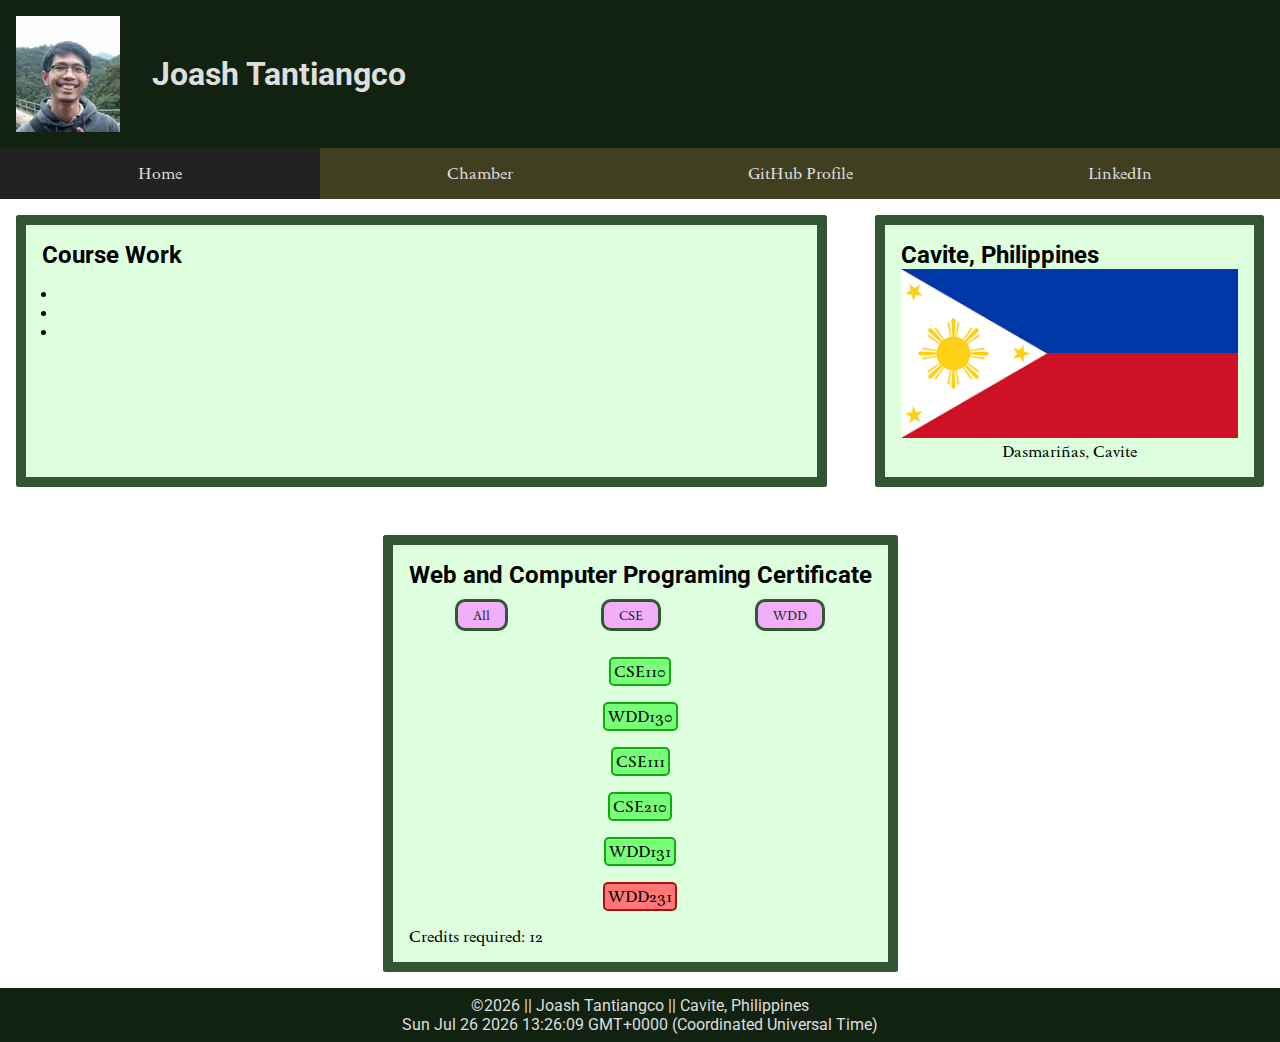
<file: index.html>
<!DOCTYPE html>
<html lang="en">
<head>
    <meta charset="UTF-8">
    <meta name="viewport" content="width=device-width, initial-scale=1.0">
    <meta name="description" content="WDD231 homepage">
    <meta name="author" content="Joash Tantiangco">

    <meta property="title" content="Joash Tantiangco Home Page">
    <meta property="type" content="website">
    <meta property="image" content="https://media-cdn.tripadvisor.com/media/photo-c/1280x250/0b/69/88/94/church-interior.jpg">
    <meta property="url" content="https://joashpt.github.io/wdd231/">

    <title>Joash Tantiangco Home Page</title>

    <link rel="icon" href="images/favicon.ico">

    <link rel="preload" href="styles/base.css" as="style">
    <link rel="preload" href="scripts/dates.js" as="script">
    <link rel="preload" href="scripts/courses.js" as="script">
    <link rel="preload" href="images/profile.jpg" as="image" type="image/png">
    <link rel="preload" href="images/philippine_flag.png" as="image" type="image/png">

    <link rel="stylesheet" href="styles/base.css">
    <link rel="stylesheet" href="styles/large-screen.css">
    <script src="./scripts/menu.js" defer></script>
    <script src="./scripts/dates.js" defer></script>
    <script src="./scripts/courses.js" defer></script>
</head>
<body>
    <header>
        <figure id="headerPicture">
            <img src="images/profile.jpg" alt="A picture of Joash Tantiangco">
            <h1>Joash Tantiangco</h1>
        </figure>
        <a id="menu"></a>
        <nav class="navigation">
            <ul>
                <li class="activeMenu"><a href="#">Home</a></li>
                <li><a href="../wdd231/chamber/directory.html" taret="_blank">Chamber</a></li>
                <li><a href="https://github.com/JoashPT" target="_blank">GitHub Profile</a></li>
                <li><a href="https://www.linkedin.com/in/joash-tantiangco-36a795280/" target="_blank">LinkedIn</a></li>
            </ul>
        </nav>
    </header>
    <main>
        <section id="courseWorkSection" class="contentSection">
            <h2>Course Work</h2>
            <ul>
                <li></li>
                <li></li>
                <li></li>
            </ul>
        </section>
        <section id="countrySection" class="contentSection">
            <h2>Cavite, Philippines</h2>
            <figure id="countryPicture">
                <img src="images/philippine_flag.png" alt="A view of the Philippines">
                <figcaption>Dasmariñas, Cavite</figcaption>
            </figure>
        </section>
        <section id="certificateSection" class="contentSection">
            <h2>Web and Computer Programing Certificate</h2>
            <div id="courseButton">
                <button id="allCourses">All</button>
                <button id="cseCourses">CSE</button>
                <button id="wddCourses">WDD</button>
            </div>
            <div class="courseCard">

            </div>
            <dialog id="courseDetail">
                <h3></h3>
                <button>x</button>
                <p></p>
            </dialog>
            <p>Credits required: <span id="requiredCredits"></span></p>
        </section>
    </main>
    <footer>
        <p>&#169;<span id="currentYear"></span> || Joash Tantiangco || Cavite, Philippines</p>
        <p id="lastModified"></p>
    </footer>
</body>
</html>
</file>
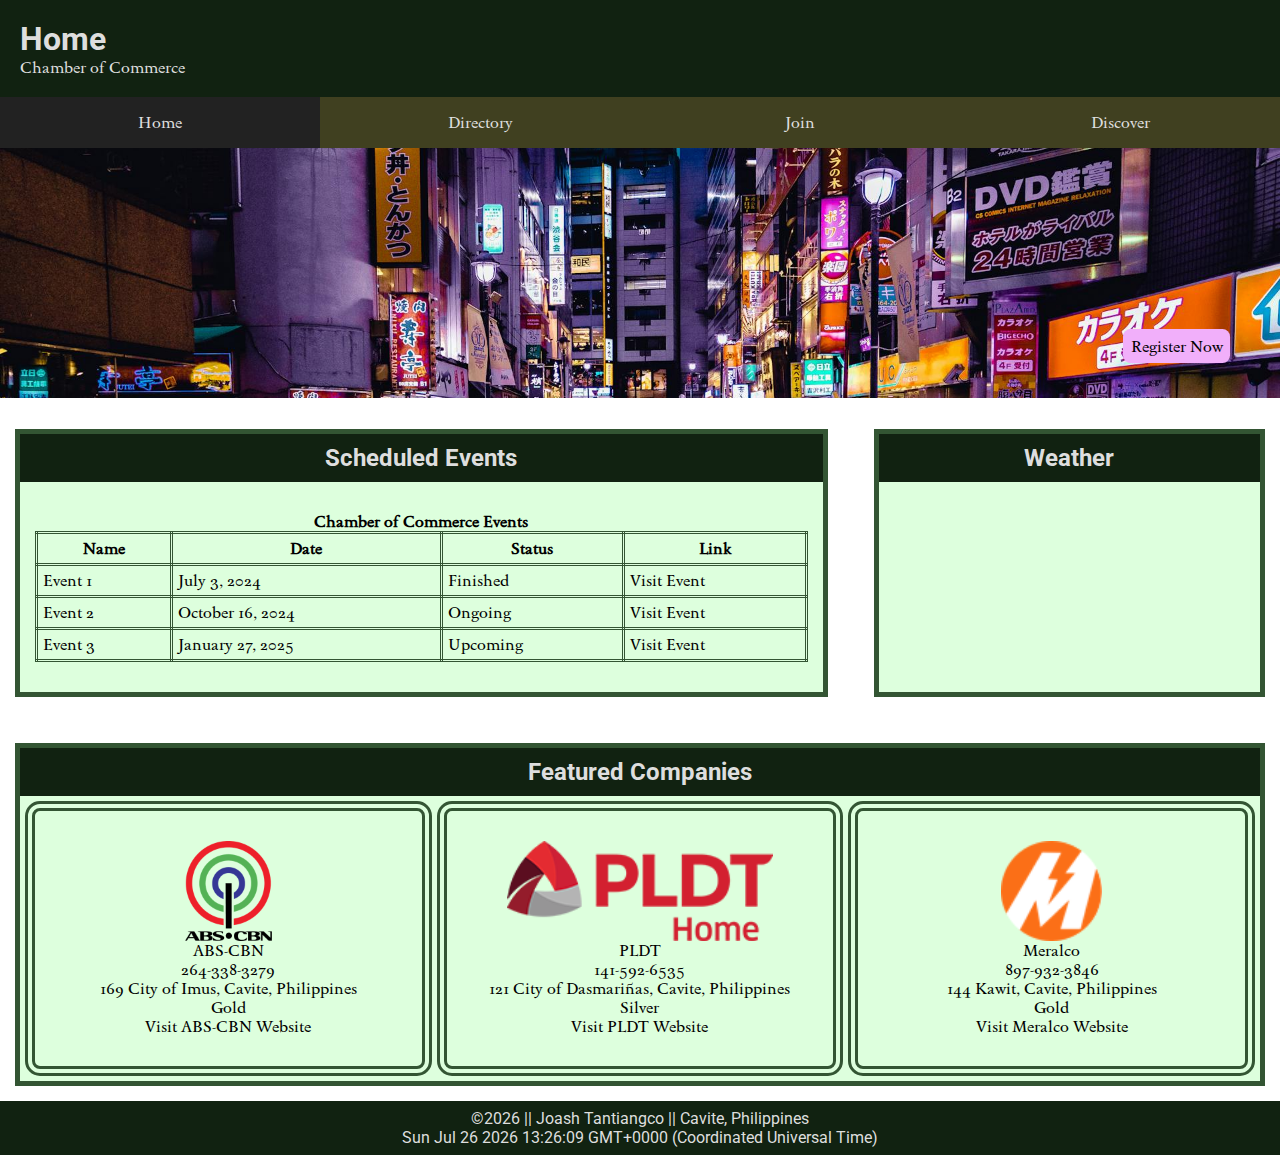
<file: chamber/index.html>
<!DOCTYPE html>
<html lang="en">
<head>
    <meta charset="UTF-8">
    <meta name="viewport" content="width=device-width, initial-scale=1.0">
    <meta name="keywords" content="Dasmariñas, Cavite, Commerce, Company">
    <meta name="author" content="Joash Tantiangco">
    <meta name="description" content="The HomePage for the Chamber of Commerce">
    
    <meta property="og:title" content="Joash Tantiangco Home Page">
    <meta property="og:type" content="website">
    <meta property="og:image" content="https://media-cdn.tripadvisor.com/media/photo-c/1280x250/0b/69/88/94/church-interior.jpg">
    <meta property="og:url" content="https://joashpt.github.io/wdd231/">

    <link rel="icon" href="./images/favicon.ico">
    
    <title>Dasmariñas Chamber of Commerce</title>

    <link rel="preconnect" href="https://fonts.googleapis.com">
    <link rel="preconnect" href="https://fonts.gstatic.com" crossorigin>

    <link rel="preload" href="./styles/home.css" as="style">
    <link rel="preload" href="./scripts/index.js" as="script">

    <link rel="stylesheet" href="./styles/base.css">
    <link rel="stylesheet" href="./styles/home.css">
    
    <script src="./scripts/reuse.js" defer></script>
    <script src="./scripts/index.js" defer></script>
    
</head>
<body>
    <header>
        <div id="headerContent">
            <h1>Home</h1>
            <p>Chamber of Commerce</p>
        </div>
        <a id="menu"></a>
        <nav class="navigation">
            <ul>
                <li class="activeMenu"><a href="#">Home</a></li>
                <li><a href="./directory.html">Directory</a></li>
                <li><a href="./join.html">Join</a></li>
                <li><a href="./discover.html">Discover</a></li>
            </ul>
        </nav>
    </header>
    <main>
        <div id="heroDiv">
            <a href="#">Register Now</a>
        </div>
        <section class="contentSection" id="eventSection">
            <h2>Scheduled Events</h2>
            <table>
                <caption>Chamber of Commerce Events</caption>
                <thead>
                    <tr>
                        <th>Name</th>
                        <th>Date</th>
                        <th>Status</th>
                        <th>Link</th>
                    </tr>
                </thead>
                <tbody>
                    <tr>
                        <td>Event 1</td>
                        <td>July 3, 2024</td>
                        <td>Finished</td>
                        <td><a href="#">Visit Event</a></td>
                    </tr>
                    <tr>
                        <td>Event 2</td>
                        <td>October 16, 2024</td>
                        <td>Ongoing</td>
                        <td><a href="#">Visit Event</a></td>
                    </tr>
                    <tr>
                        <td>Event 3</td>
                        <td>January 27, 2025</td>
                        <td>Upcoming</td>
                        <td><a href="#">Visit Event</a></td>
                    </tr>
                </tbody>
            </table>
        </section>
        <section class="contentSection">
            <h2>Weather</h2>
            <div id="weatherDiv">

            </div>
        </section>
        <section class="contentSection">
            <h2>Featured Companies</h2>
            <div  id="companyDiv">
                
            </div>
        </section>
    </main>
    <footer>
        <p>&#169;<span id="currentYear"></span> || Joash Tantiangco || Cavite, Philippines</p>
        <p id="lastModified"></p>
    </footer>    
</body>
</html>
</file>
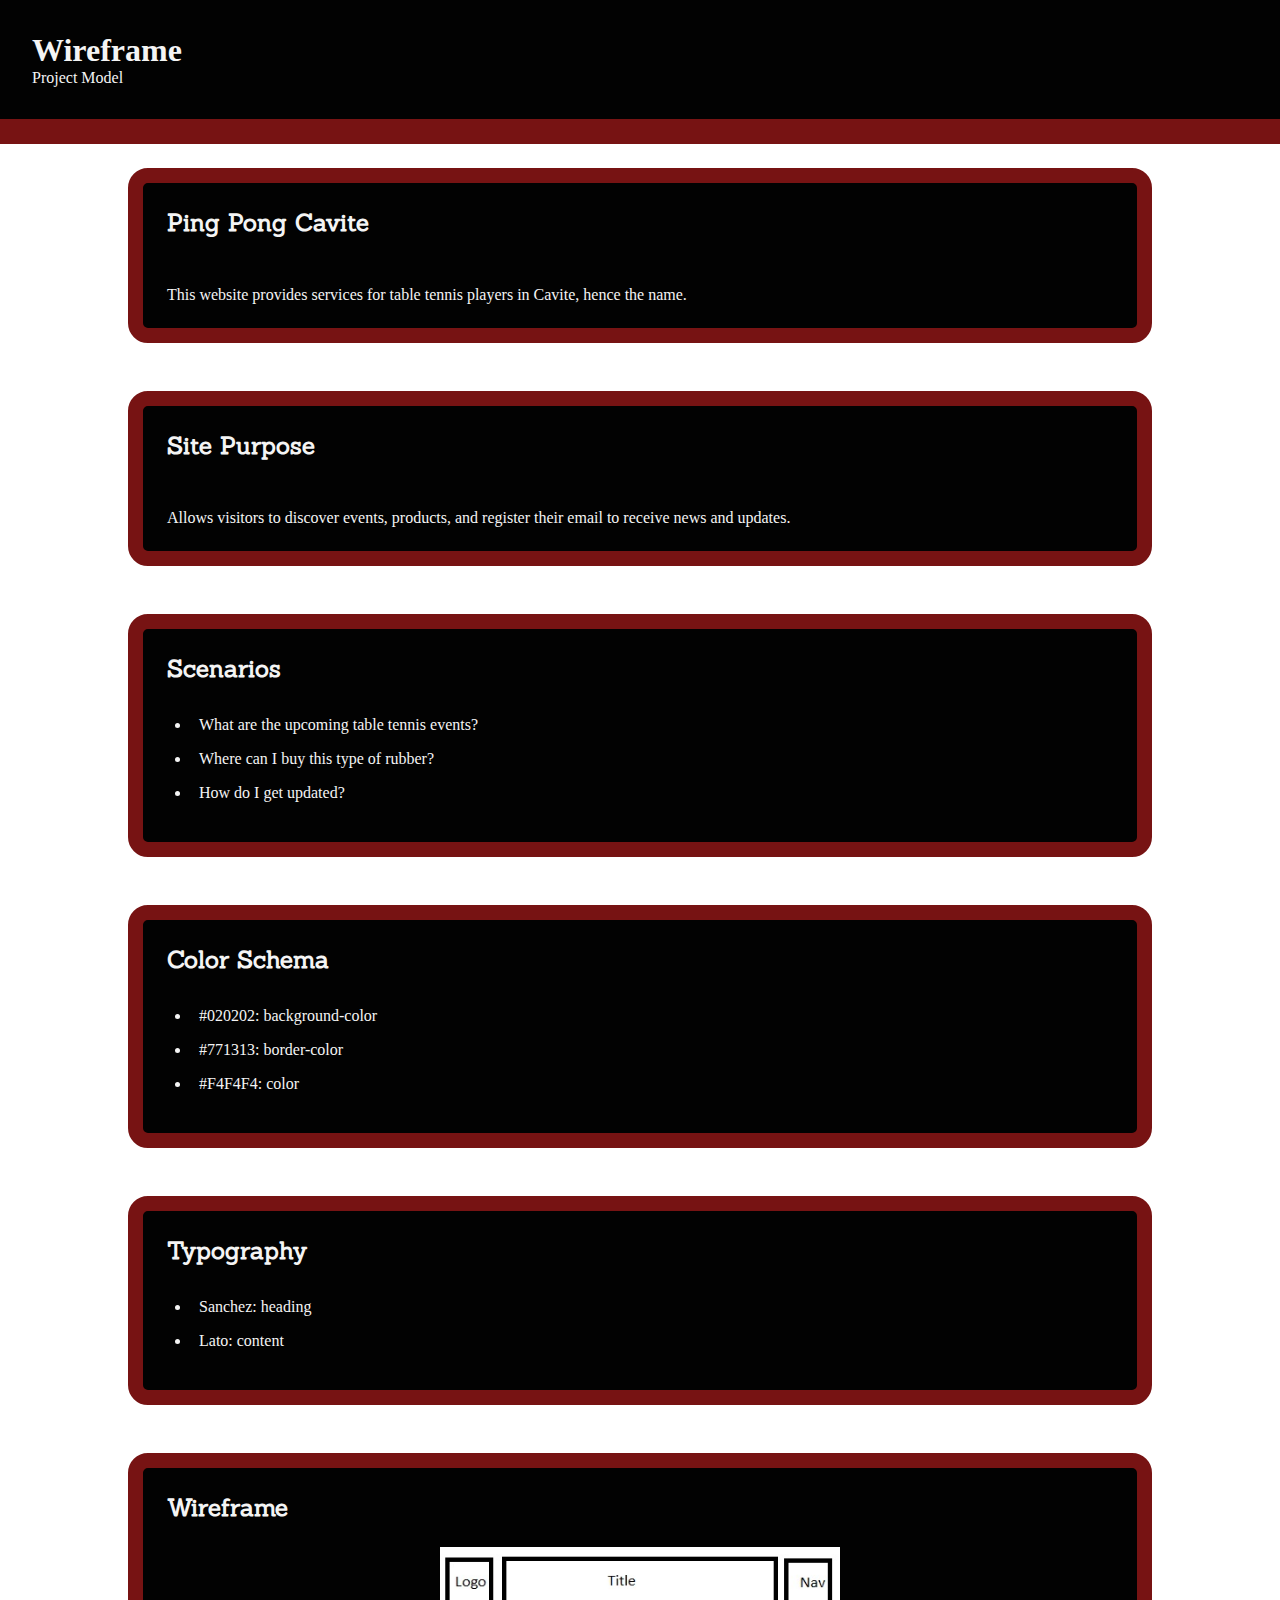
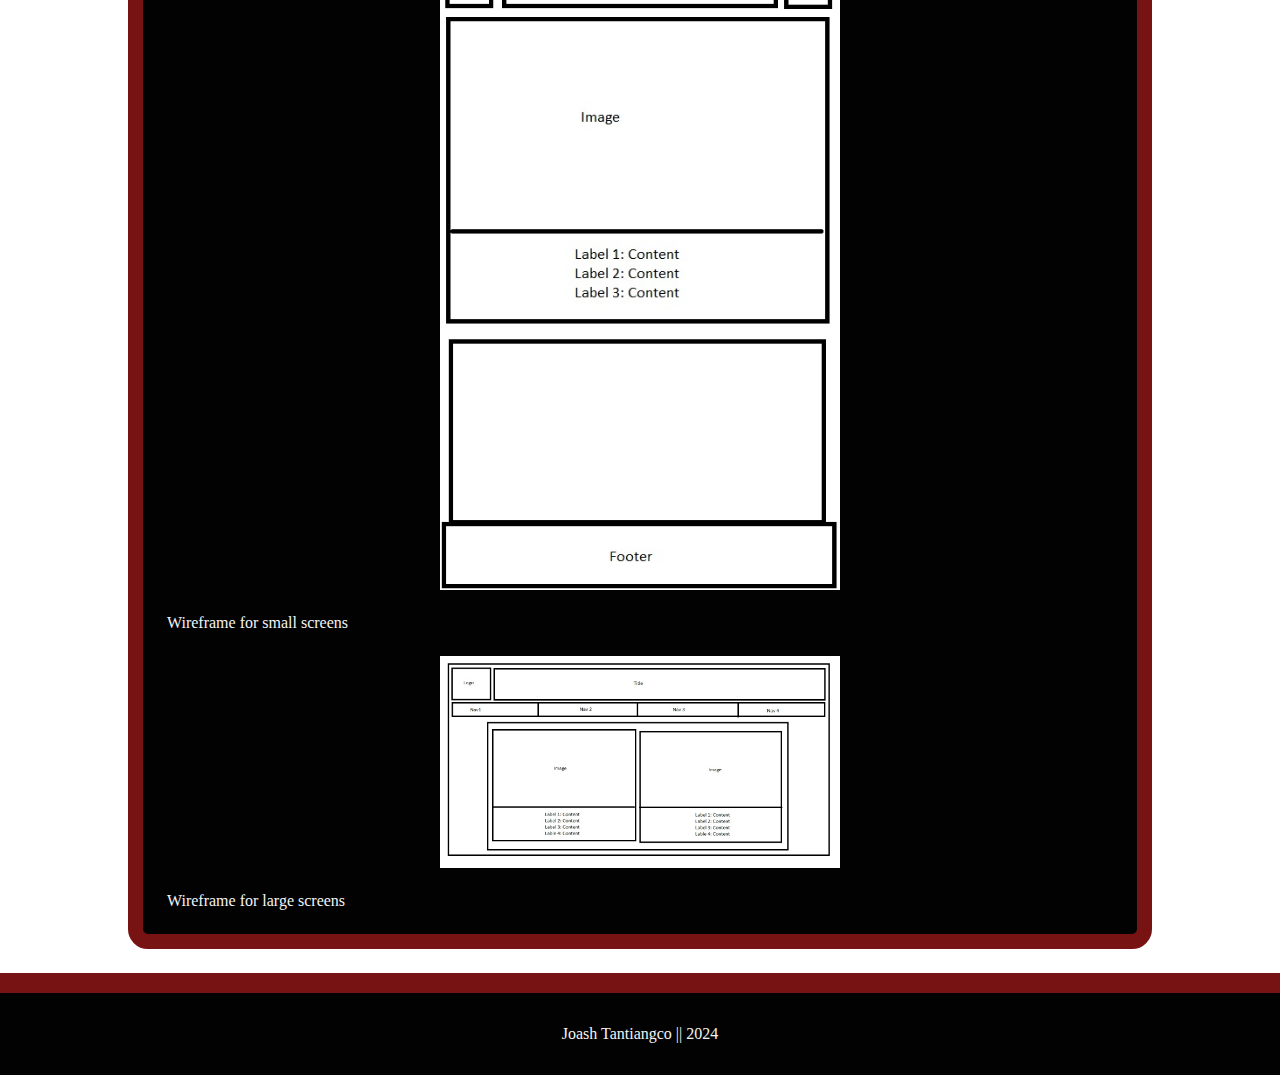
<file: wireframe.html>
<!DOCTYPE html>
<html lang="en">
<head>
    <meta charset="UTF-8">
    <meta name="viewport" content="width=device-width, initial-scale=1.0">
    <meta name="author" content="Joash Tantiangco">
    <meta name="description" content="Wireframe for the upcoming project">

    <title>Document</title>

    <link rel="preconnect" href="https://fonts.googleapis.com">
    <link rel="preconnect" href="https://fonts.gstatic.com" crossorigin>

    <link rel="preload" href="./images/wireframe_small_siteplan_wdd231.jpg" as="image" type="image/jpg">
    <link rel="preload" href="./images/wireframe_large_siteplan_wdd231.jpg" as="image" type="image/jpg">

    <link rel="stylesheet" href="./styles/wireframe.css">

</head>
<body>
    <header>
        <h1>Wireframe</h1>
        <p>Project Model</p>
    </header>
    <main>
        <section>
            <h2>Ping Pong Cavite</h2>
            <p>This website provides services for table tennis players
                in Cavite, hence the name.
            </p>
        </section>
        <section>
            <h2>Site Purpose</h2>
            <p>Allows visitors to discover events, products, and register 
                their email to receive news and updates.
            </p>
        </section>
        <section>
            <h2>Scenarios</h2>
            <ul>
                <li>What are the upcoming table tennis events?</li>
                <li>Where can I buy this type of rubber?</li>
                <li>How do I get updated?</li>
            </ul>
        </section>
        <section>
            <h2>Color Schema</h2>
            <ul>
                <li>#020202: background-color</li>
                <li>#771313: border-color</li>
                <li>#F4F4F4: color</li>
            </ul>
        </section>
        <section>
            <h2>Typography</h2>
            <ul>
                <li>Sanchez: heading</li>
                <li>Lato: content</li>
            </ul>
        </section>
        <section>
            <h2>Wireframe</h2>
            <div>
                <img src="./images/wireframe_small_siteplan_wdd231.jpg" alt="Wireframe for small screens">
                <p>Wireframe for small screens</p>
            </div>
            <div>
                <img src="./images/wireframe_large_siteplan_wdd231.jpg" alt="Wireframe for large screens">
                <p>Wireframe for large screens</p>
            </div>
        </section>
    </main>
    <footer>
        <p>Joash Tantiangco || 2024</p>
    </footer>
</body>
</html>
</file>
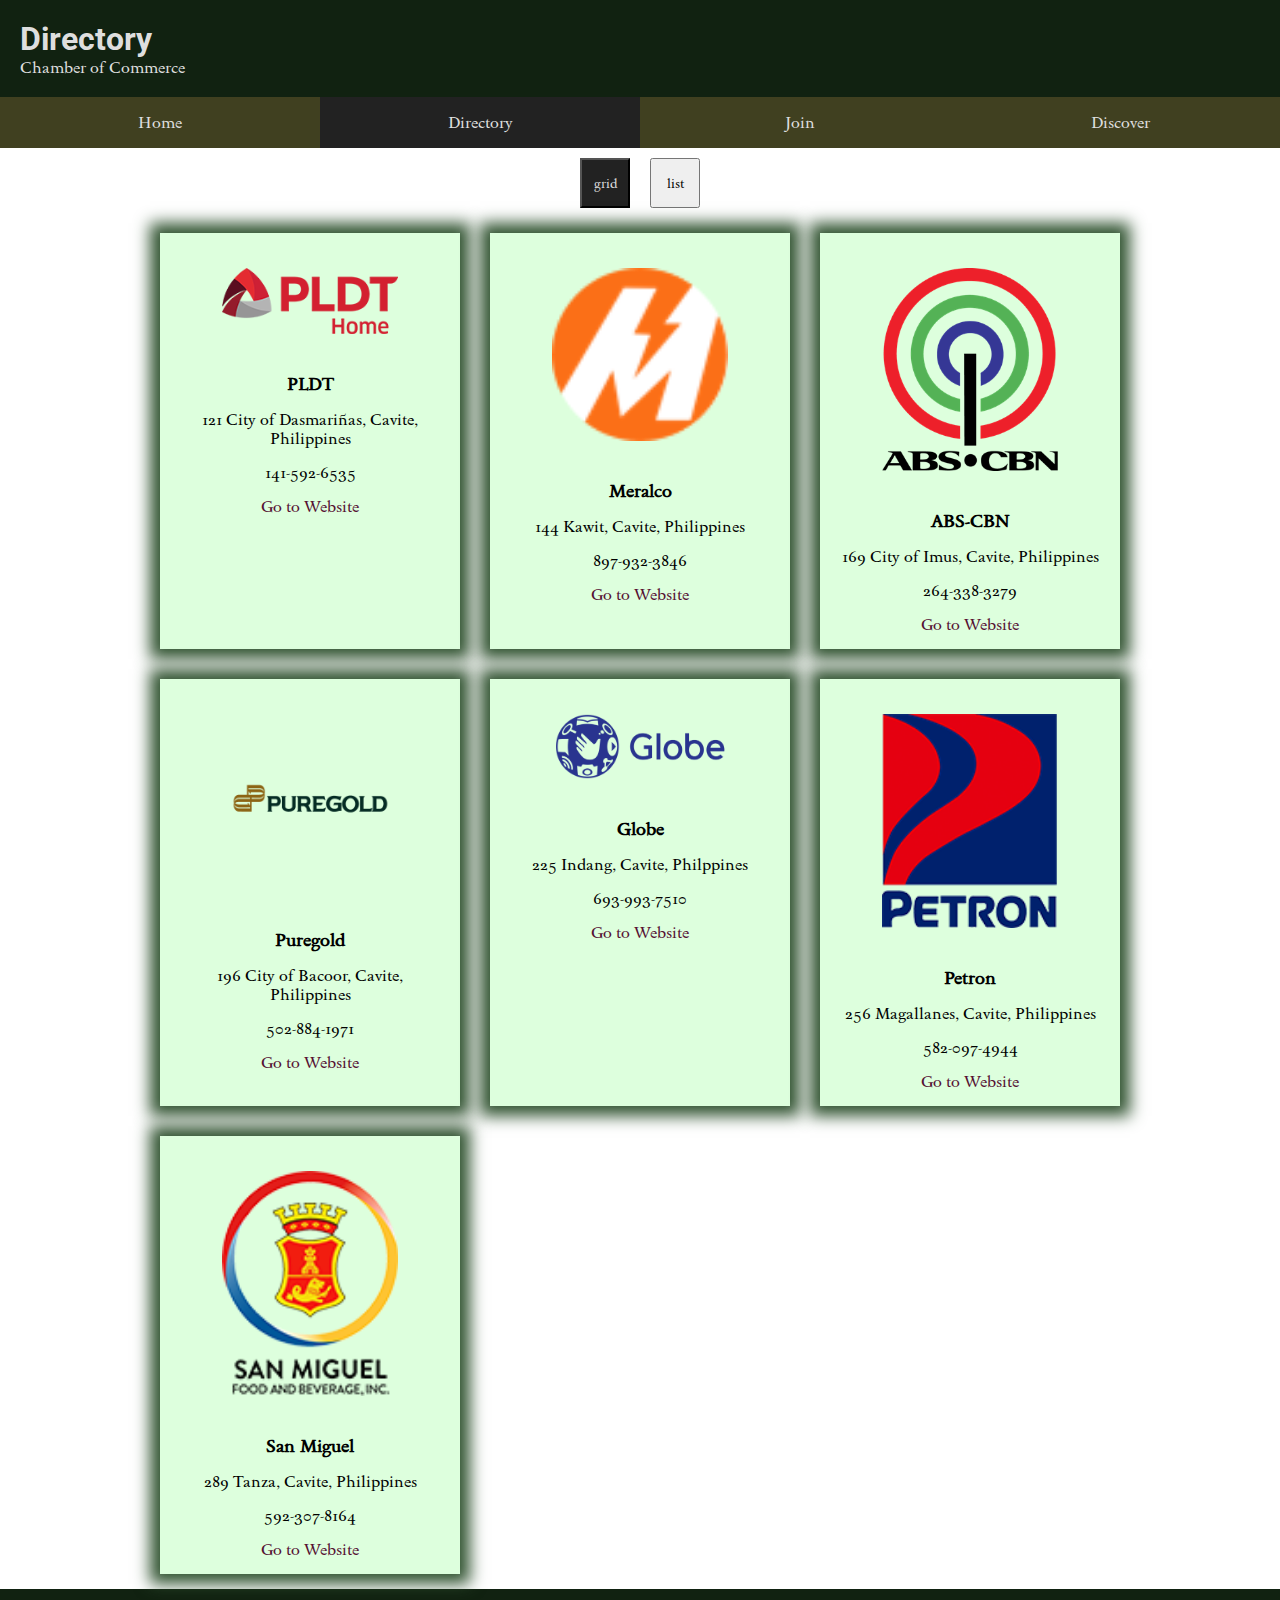
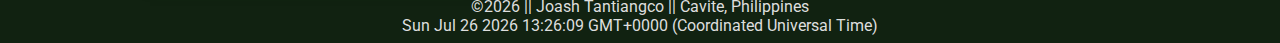
<file: chamber/directory.html>
<!DOCTYPE html>
<html lang="en">
<head>
    <meta charset="UTF-8">
    <meta name="viewport" content="width=device-width, initial-scale=1.0">
    <meta name="author" content="Joash Tantiangco">
    <meta name="description" content="directory page of the Chamber of Commerce">

    <meta property="og:title" content="Joash Tantiangco Home Page">
    <meta property="og:type" content="website">
    <meta property="og:image" content="https://media-cdn.tripadvisor.com/media/photo-c/1280x250/0b/69/88/94/church-interior.jpg">
    <meta property="og:url" content="https://joashpt.github.io/wdd231/">

    <title>Directory</title>

    <link rel="preconnect" href="https://fonts.googleapis.com">
    <link rel="preconnect" href="https://fonts.gstatic.com" crossorigin>

    <link rel="preload" href="./styles/directory.css" as="style">
    <link rel="preload" href="./styles/base.css" as="style">  

    <link rel="icon" href="./images/favicon.ico">

    <link rel="stylesheet" href="./styles/base.css">
    <link rel="stylesheet" href="./styles/directory.css">

    <script src="./scripts/reuse.js" defer></script>
    <script src="./scripts/directory.js" defer></script>
</head>
<body>
    <header>
        <div id="headerContent">
            <h1>Directory</h1>
            <p>Chamber of Commerce</p>
        </div>
        <a id="menu"></a>
        <nav class="navigation">
            <ul>
                <li><a href="./index.html">Home</a></li>
                <li class="activeMenu"><a href="#">Directory</a></li>
                <li><a href="./join.html">Join</a></li>
                <li><a href="./discover.html">Discover</a></li>
            </ul>
        </nav>
    </header>
    <section>
        <div id="displayButton">
            <button id="gridButton">grid</button>
            <button id="flexButton">list</button>
        </div>
        <div id="companyDiv">

        </div>
    </section>
    <footer>
        <p>&#169;<span id="currentYear"></span> || Joash Tantiangco || Cavite, Philippines</p>
        <p id="lastModified"></p>
    </footer>
</body>
</html>
</file>
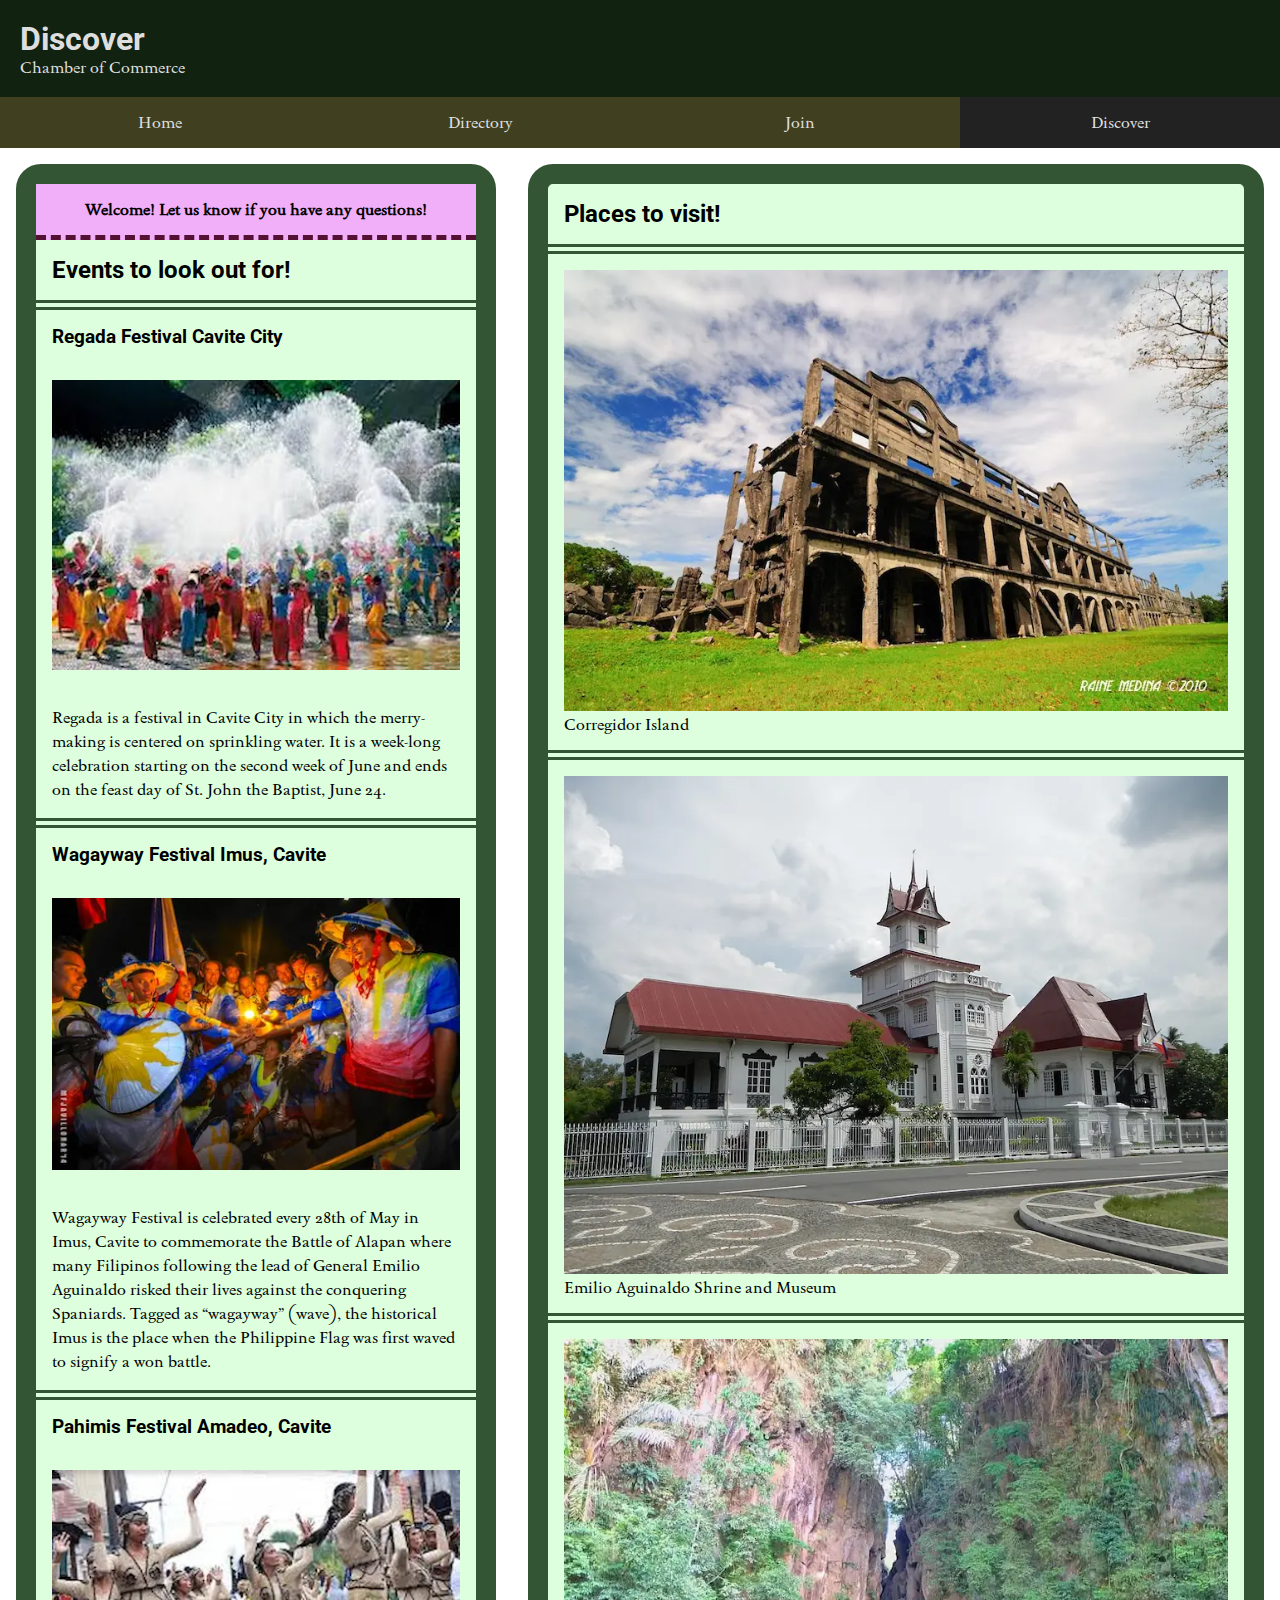
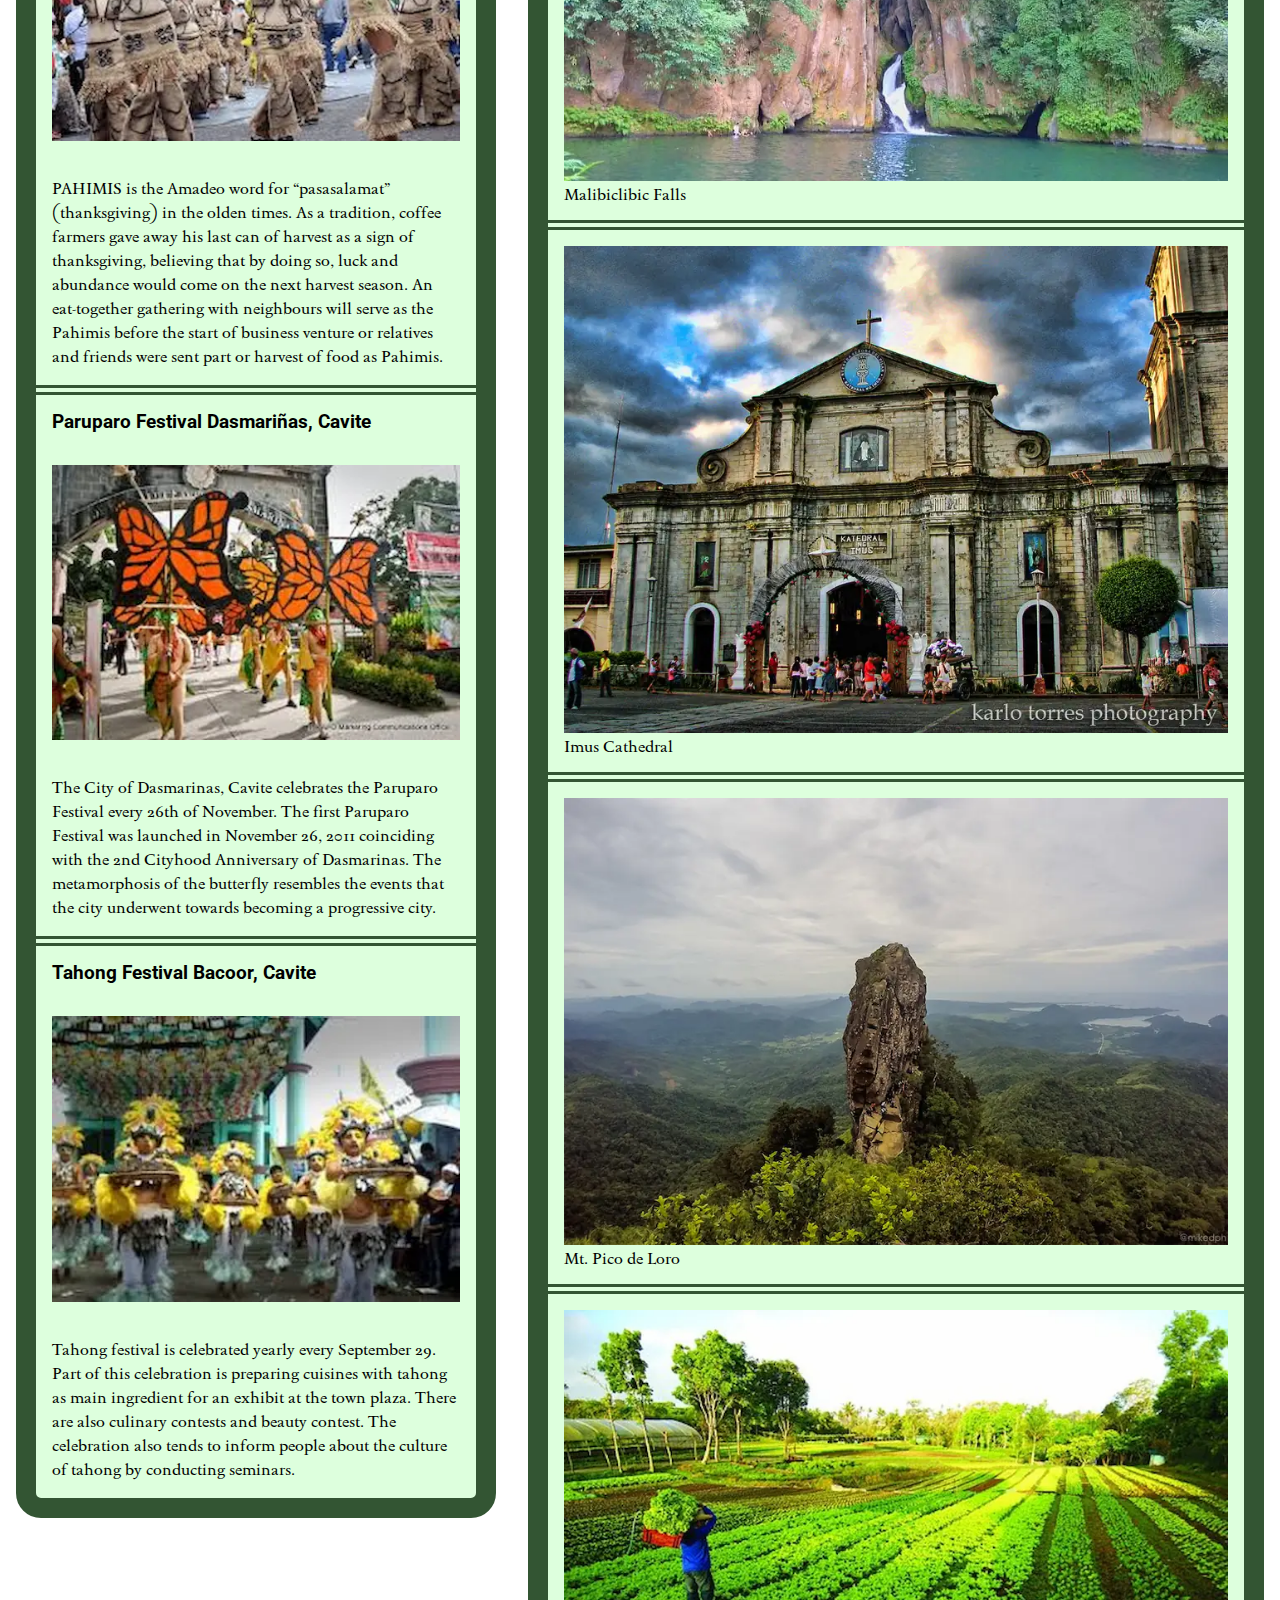
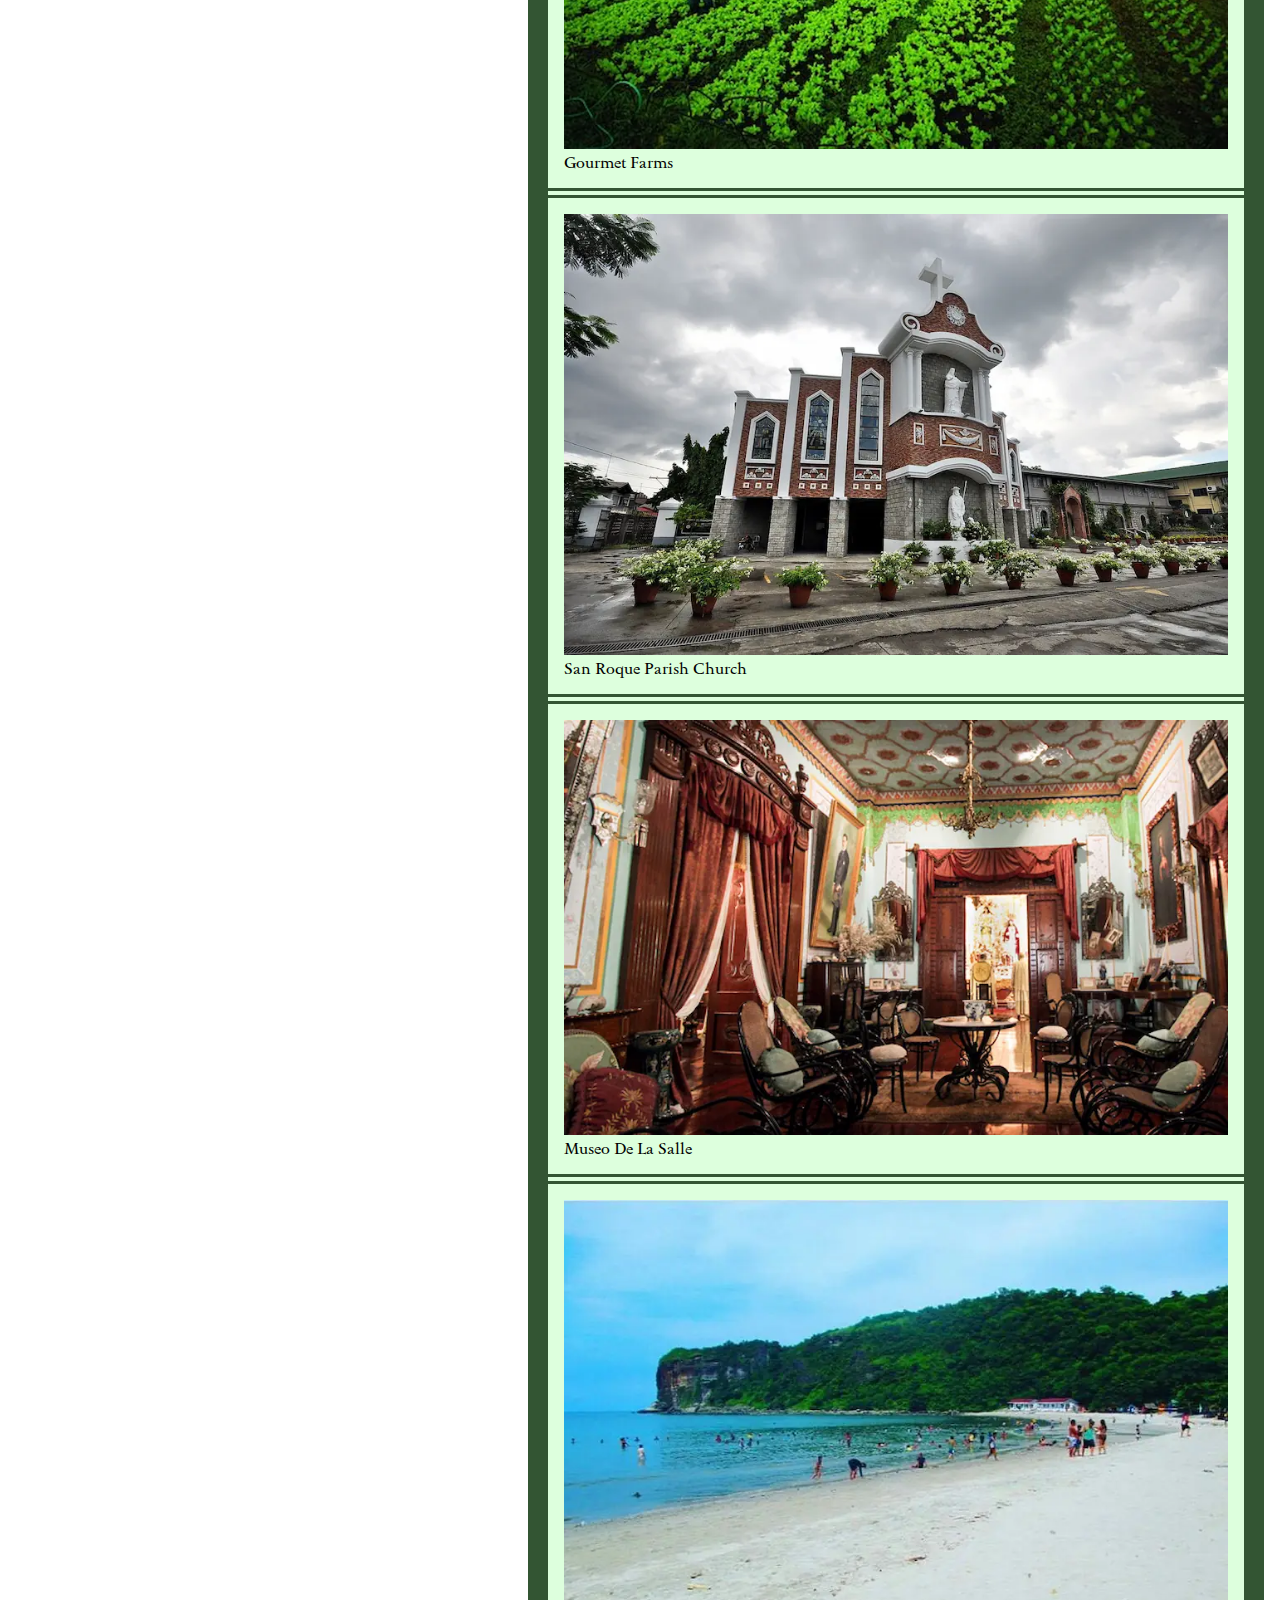
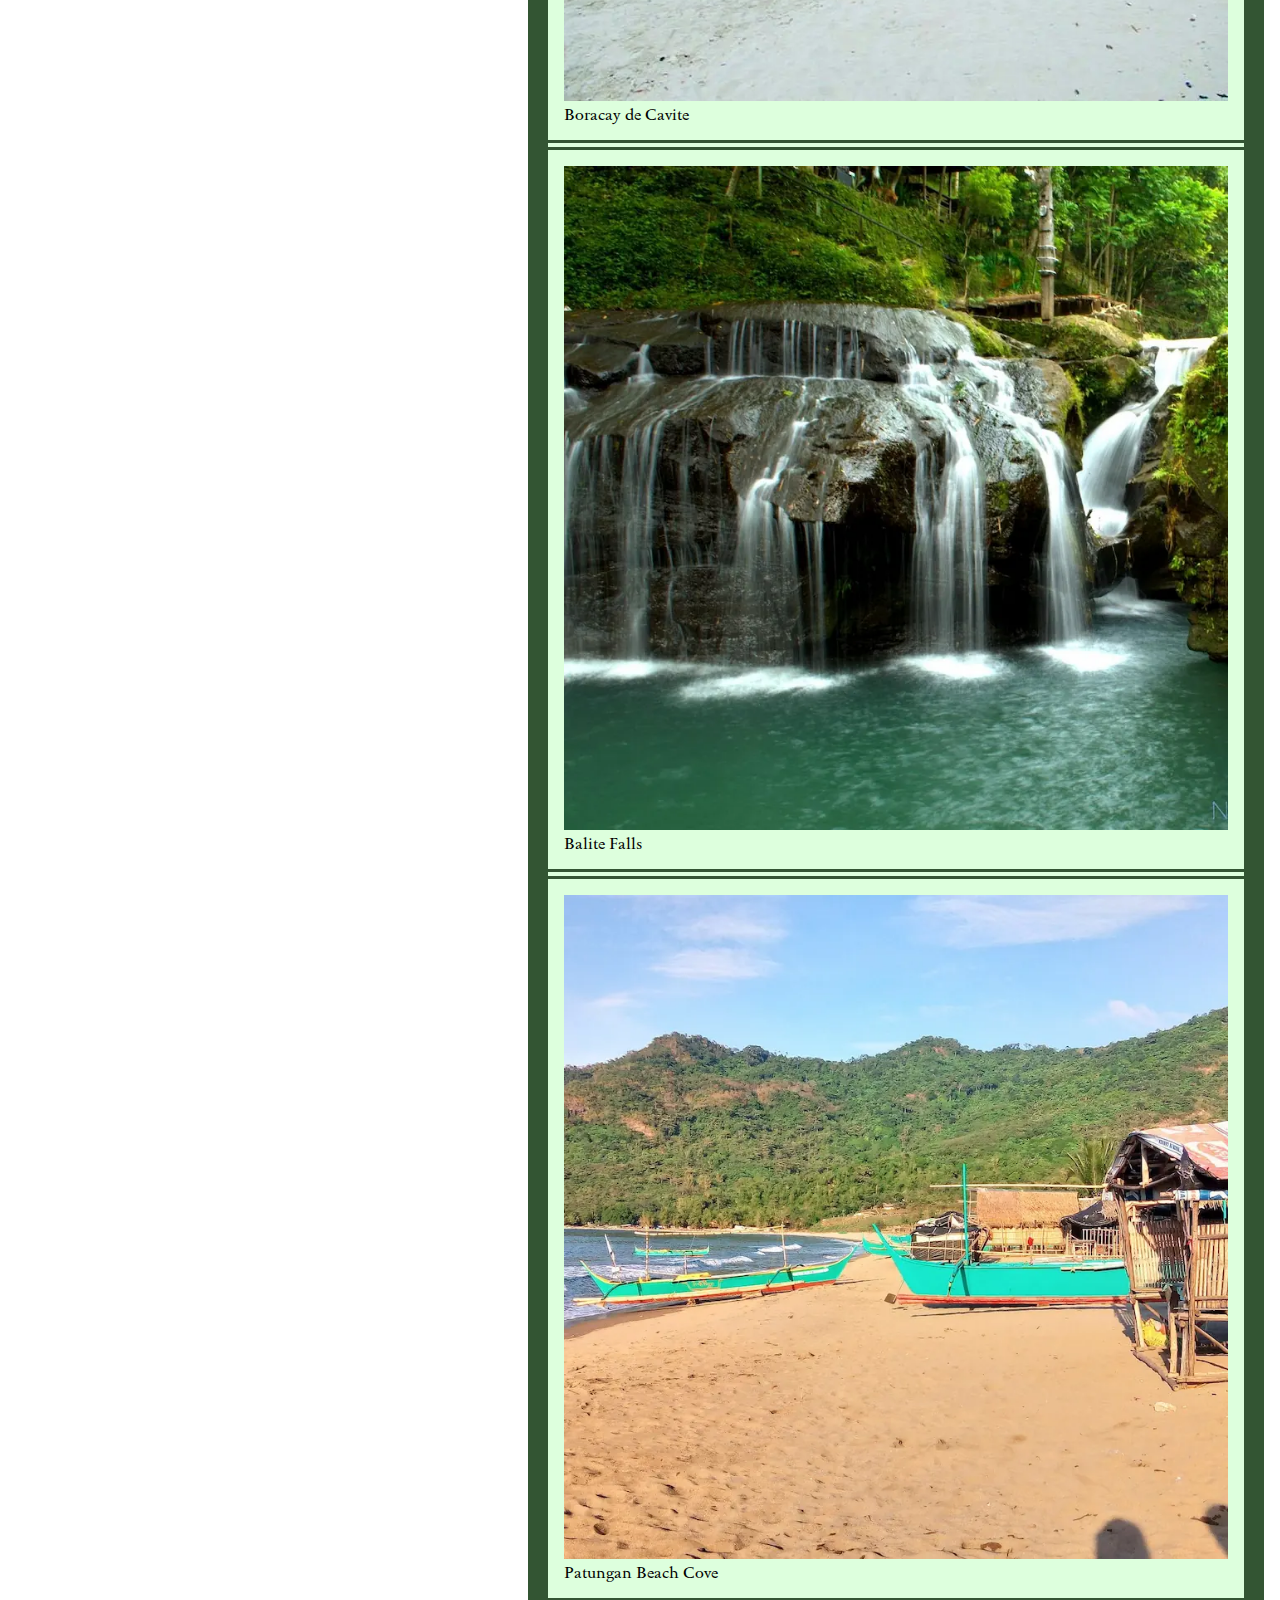
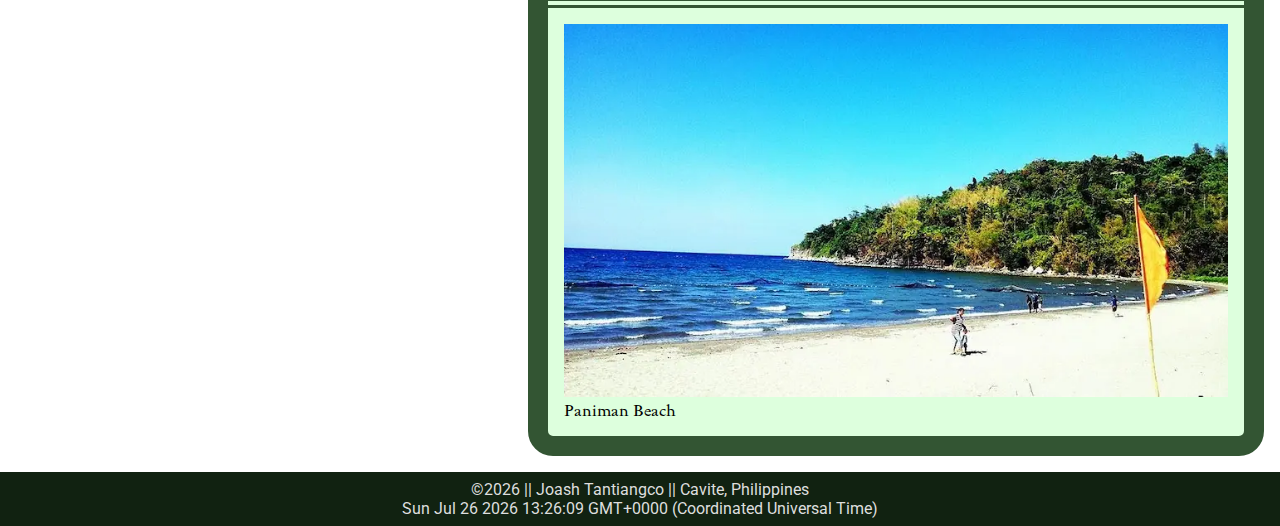
<file: chamber/discover.html>
<!DOCTYPE html>
<html lang="en">
<head>
    <meta charset="UTF-8">
    <meta name="viewport" content="width=device-width, initial-scale=1.0">
    <meta name="author" content="Joash Tantiangco">
    <meta name="descrition" content="A discovery page for the chamber of commerce">
    <meta name="keywords" content="Dasmariñas, Imus, Festival, Beach, Museum, Falls, Cathedral, Cavite">
    
    <meta property="og:title" content="Joash Tantiangco Home Page">
    <meta property="og:type" content="website">
    <meta property="og:image" content="https://media-cdn.tripadvisor.com/media/photo-c/1280x250/0b/69/88/94/church-interior.jpg">
    <meta property="og:url" content="https://joashpt.github.io/wdd231/">

    <title>Document</title>

    <link rel="preconnect" href="https://fonts.googleapis.com">
    <link rel="preconnect" href="https://fonts.gstatic.com" crossorigin>

    <link rel="stylesheet" href="./styles/base.css">

    <script src="./scripts/reuse.js" defer></script>
    <script src="./scripts/discover.js" defer></script>
</head>
<body>
    <header>
        <div id="headerContent">
            <h1>Discover</h1>
            <p>Chamber of Commerce</p>
        </div>
        <a id="menu"></a>
        <nav class="navigation">
            <ul>
                <li><a href="./index.html">Home</a></li>
                <li><a href="./directory.html">Directory</a></li>
                <li><a href="./join.html">Join</a></li>
                <li class="activeMenu"><a href="#">Discover</a></li>
            </ul>
        </nav>
    </header>
    <main class="discover">
        <aside>
            <section class="welcome">

            </section>
            <section class="festivalHolder">
                
            </section>
        </aside>
        <section class="localInterest">

        </section>
        <dialog id="interestDetail">

        </dialog>
    </main>
    <footer>
        <p>&#169;<span id="currentYear"></span> || Joash Tantiangco || Cavite, Philippines</p>
        <p id="lastModified"></p>
    </footer>
</body>
</html>
</file>
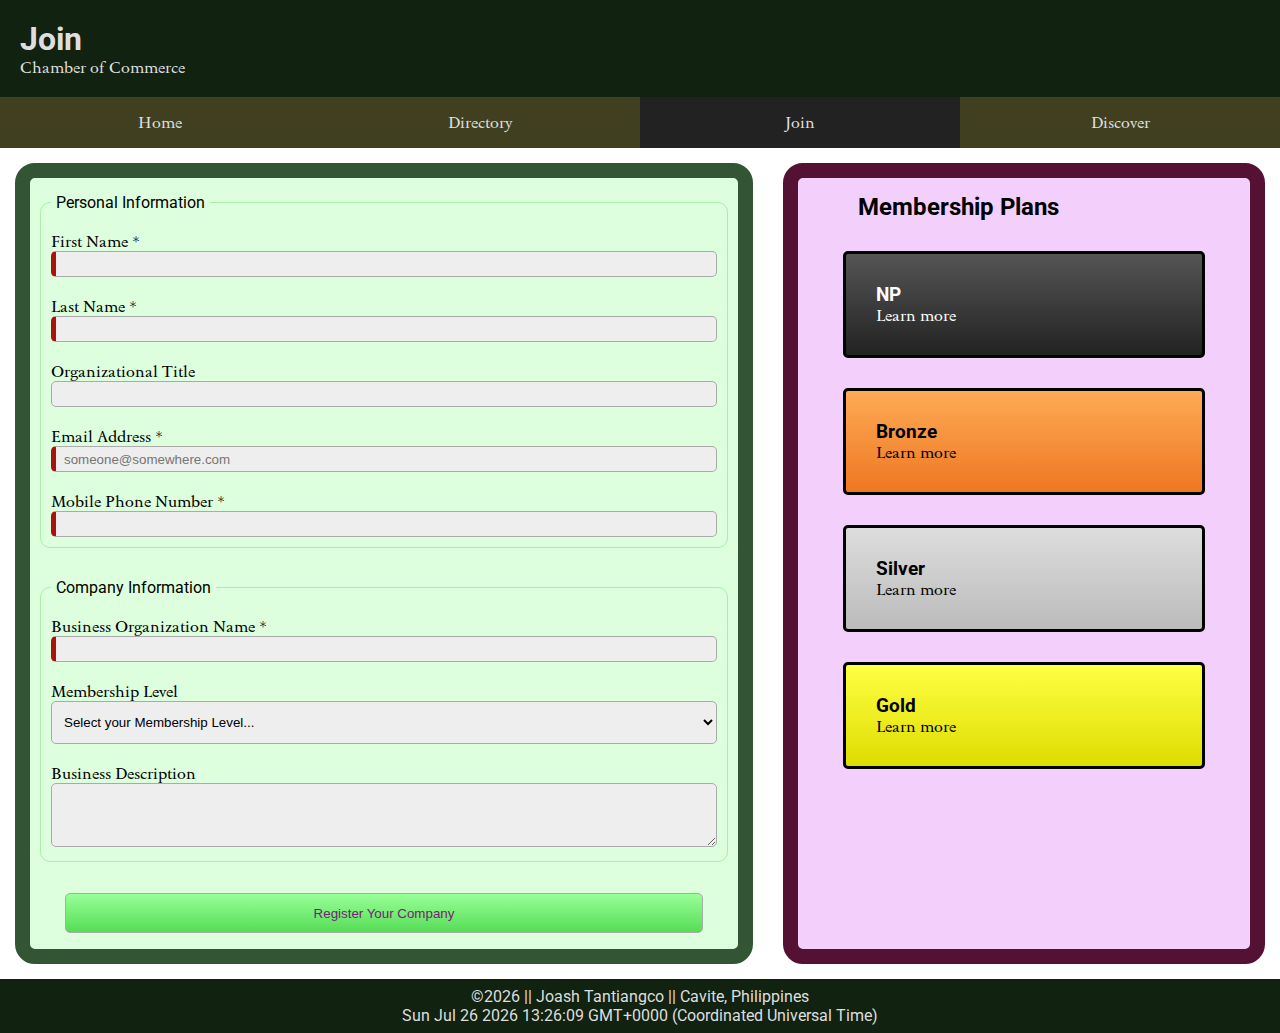
<file: chamber/join.html>
<!DOCTYPE html>
<html lang="en">
<head>
    <meta charset="UTF-8">
    <meta name="viewport" content="width=device-width, initial-scale=1.0">
    <meta name="keywords" content="Dasmariñas Chamber of Commerce, commerce, join, membership, member">
    <meta name="author" content="Joash Tantiangco">
    <meta name="description" content="Join webpage for the Dasmariñas Chamber of Commerce">

    <meta property="og:title" content="Joash Tantiangco Home Page">
    <meta property="og:type" content="website">
    <meta property="og:image" content="https://media-cdn.tripadvisor.com/media/photo-c/1280x250/0b/69/88/94/church-interior.jpg">
    <meta property="og:url" content="https://joashpt.github.io/wdd231/">

    <title>Join Us!</title>

    <link rel="preconnect" href="https://fonts.googleapis.com">
    <link rel="preconnect" href="https://fonts.gstatic.com" crossorigin>

    <link rel="stylesheet" href="./styles/base.css">
    <link rel="stylesheet" href="./styles/join.css">

    <script src="./scripts/reuse.js" defer></script>
    <script src="./scripts/join.js" defer></script>
</head>
<body>
    <header>
        <div id="headerContent">
            <h1>Join</h1>
            <p>Chamber of Commerce</p>
        </div>
        <a id="menu"></a>
        <nav class="navigation">
            <ul>
                <li><a href="./index.html">Home</a></li>
                <li><a href="./directory.html">Directory</a></li>
                <li class="activeMenu"><a href="#">Join</a></li>
                <li><a href="./discover.html">Discover</a></li>
            </ul>
        </nav>
    </header>
    <main>
        <form method="get" action="./thankyou.html">
            <fieldset>
                <legend>Personal Information</legend>
                <label>First Name <span>*</span>
                    <input 
                        type="text" 
                        id="fname" 
                        name="fname" 
                        pattern="[A-Za-z\s]{1,}"
                        autocomplete="given-name" 
                        title="Your first name" 
                        required>
                </label>
                <label>Last Name <span>*</span>
                    <input 
                        type="text" 
                        id="lname" 
                        name="lname" 
                        pattern="[A-Za-z\s]{1,}"
                        autocomplete="family-name" 
                        title="Your last name" 
                        required>
                </label>
                <label>Organizational Title
                    <input 
                        type="text" 
                        id="orgtitle"
                        name="orgtitle" 
                        pattern="[A-Za-z\s\-]{7,}" 
                        autocomplete="organization-title"
                        title="Your position in the organization">        
                </label>
                <label>Email Address <span>*</span>
                    <input 
                        type="email" 
                        id="email" 
                        name="email"
                        autocomplete="email"
                        placeholder="someone@somewhere.com"
                        title="Your email address"
                        required></label>
                <label>Mobile Phone Number <span>*</span>
                    <input 
                        type="tel"
                        id="phone"
                        name="phone"
                        pattern="[0-9]{10}"
                        autocomplete="phone"
                        title="Your phone number"
                        required>
                </label>
            </fieldset>
            <fieldset>
                <legend>Company Information</legend>
                <label>
                    Business Organization Name <span>*</span>
                    <input
                        type="text"
                        id="orgname"
                        name="orgname"
                        autocomplete="organization"
                        title="Name of your business" 
                        required>
                </label>
                <label>
                    Membership Level
                    <select 
                        id="memberlevel"
                        name="memberlevel"
                        title="Membership Level upon registration">
                        <option value disabled selected>Select your Membership Level...</option>
                        <option value="NP Membership">NP Membership</option>
                        <option value="Bronze Membership">Bronze Membership</option>
                        <option value="Silver Membership">Silver Membership</option>
                        <option value="Gold Membership">Gold Membership</option>
                    </select>
                </label>
                <label>
                    Business Description
                    <textarea id="orgdescription" name="orgdescription" title="A short description of your company">
                    </textarea>
                </label>
            </fieldset>
            <input type="hidden" id="timestamp" name="timestamp" value="">
            <input type="submit" value="Register Your Company">
        </form>
        <section id="dialogDivHolder">
            <h2>Membership Plans</h2>
            <div id="npDiv">
                <h3>NP</h3>
                <p>Learn more</p>
            </div>
            <dialog id="npDialog">
                <h3>NP Membership</h3>
                <p>Description: Perfect for startup business.</p>
                <ul>
                    <li>Get email updates for new updates</li>
                    <li>Event invitation</li>
                    <li>Advertise your most featured product</li>
                    <li>Free!</li>
                </ul>
                <p>Your journey begins today!</p>
                <button>X</button>
            </dialog>
            <div id="bronzeDiv">
                <h3>Bronze</h3>
                <p>Learn more</p>
            </div>
            <dialog id="bronzeDialog">
                <h3>Bronze Membership</h3>
                <p>Description: Recommended for small businesses.</p>
                <ul>
                    <li>Get earlier email updates</li>
                    <li>Normal booth in Events</li>
                    <li>Advertisement of Products</li>
                    <li>$10.00 per month</li>
                </ul>
                <p>From small and simple things, are great things brought to pass.</p>
                <button>X</button>
            </dialog>
            <div id="silverDiv">
                <h3>Silver</h3>
                <p>Learn more</p>
            </div>
            <dialog id="silverDialog">
                <h3>Silver Membership</h3>
                <p>Description: Mostly used by medium businesses.</p>
                <ul>
                    <li>Take part in making of Events</li>
                    <li>Huge Booth in Events</li>
                    <li>Prioritized in being Advertised </li>
                    <li>$50.00 per month</li>
                </ul>
                <p>And see that all these things are done in wisdom and order.</p>
                <button>X</button>
            </dialog>
            <div id="goldDiv">
                <h3>Gold</h3>
                <p>Learn more</p>
            </div>
            <dialog id="goldDialog">
                <h3>Gold Membership</h3>
                <p>Description: Ideal for large businesses.</p>
                <ul>
                    <li>Event invitation or initialization</li>
                    <li>Luxury Booth in Events</li>
                    <li>Highest Priority of Advertisement in Pages</li>
                    <li>$250.00 per month</li>
                </ul>
                <p>Let your light shine!</p>
                <button>X</button>
            </dialog>
        </section>
    </main>
    <footer>
        <p>&#169;<span id="currentYear"></span> || Joash Tantiangco || Cavite, Philippines</p>
        <p id="lastModified"></p>
    </footer>
</body>
</html>
</file>
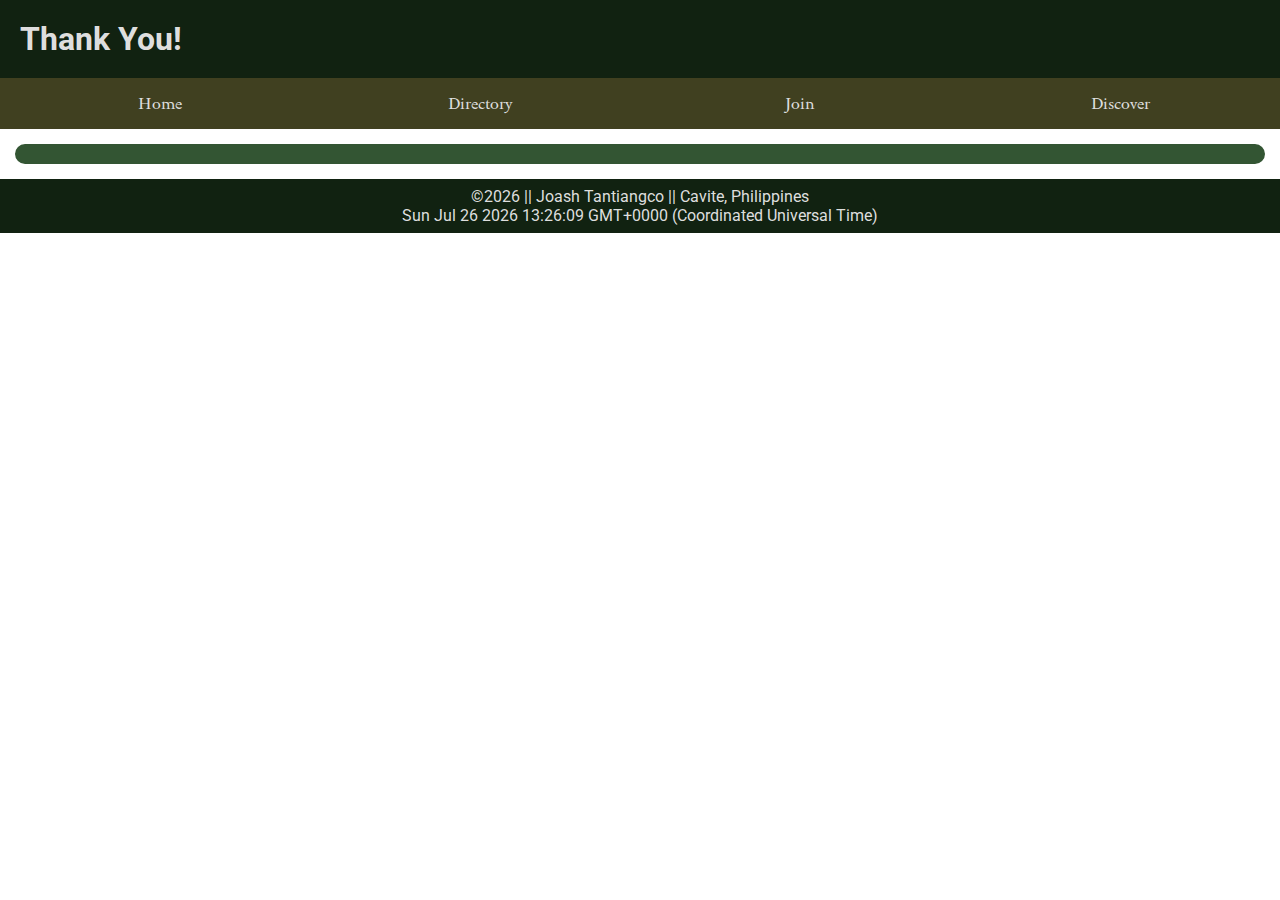
<file: chamber/thankyou.html>
<!DOCTYPE html>
<html lang="en">
<head>
    <meta charset="UTF-8">
    <meta name="viewport" content="width=device-width, initial-scale=1.0">
    <meta name="author" content="Joash Tantiangco">
    <meta name="description" content="Appreciation page after completing the form in join.html">

    <meta property="og:title" content="Joash Tantiangco Home Page">
    <meta property="og:type" content="website">
    <meta property="og:image" content="https://media-cdn.tripadvisor.com/media/photo-c/1280x250/0b/69/88/94/church-interior.jpg">
    <meta property="og:url" content="https://joashpt.github.io/wdd231/">

    <title>Thank You!</title>

    <link rel="stylesheet" href="./styles/base.css">
    <link rel="stylesheet" href="./styles/thankyou.css">

    <script src="./scripts/reuse.js" defer></script>
    <script src="./scripts/thankyou.js" defer></script>

</head>
<body>
    <header>
        <div id="headerContent">
            <h1>Thank You!</h1>
        </div>
        <a id="menu"></a>
        <nav class="navigation">
            <ul>
                <li><a href="./index.html">Home</a></li>
                <li><a href="./directory.html">Directory</a></li>
                <li><a href="./join.html">Join</a></li>
                <li><a href="#">Discover</a></li>
            </ul>
        </nav>
    </header>
    <main>
        <div id="response">

        </div>
    </main>
    <footer>
        <p>&#169;<span id="currentYear"></span> || Joash Tantiangco || Cavite, Philippines</p>
        <p id="lastModified"></p>
    </footer>
</body>
</html>
</file>
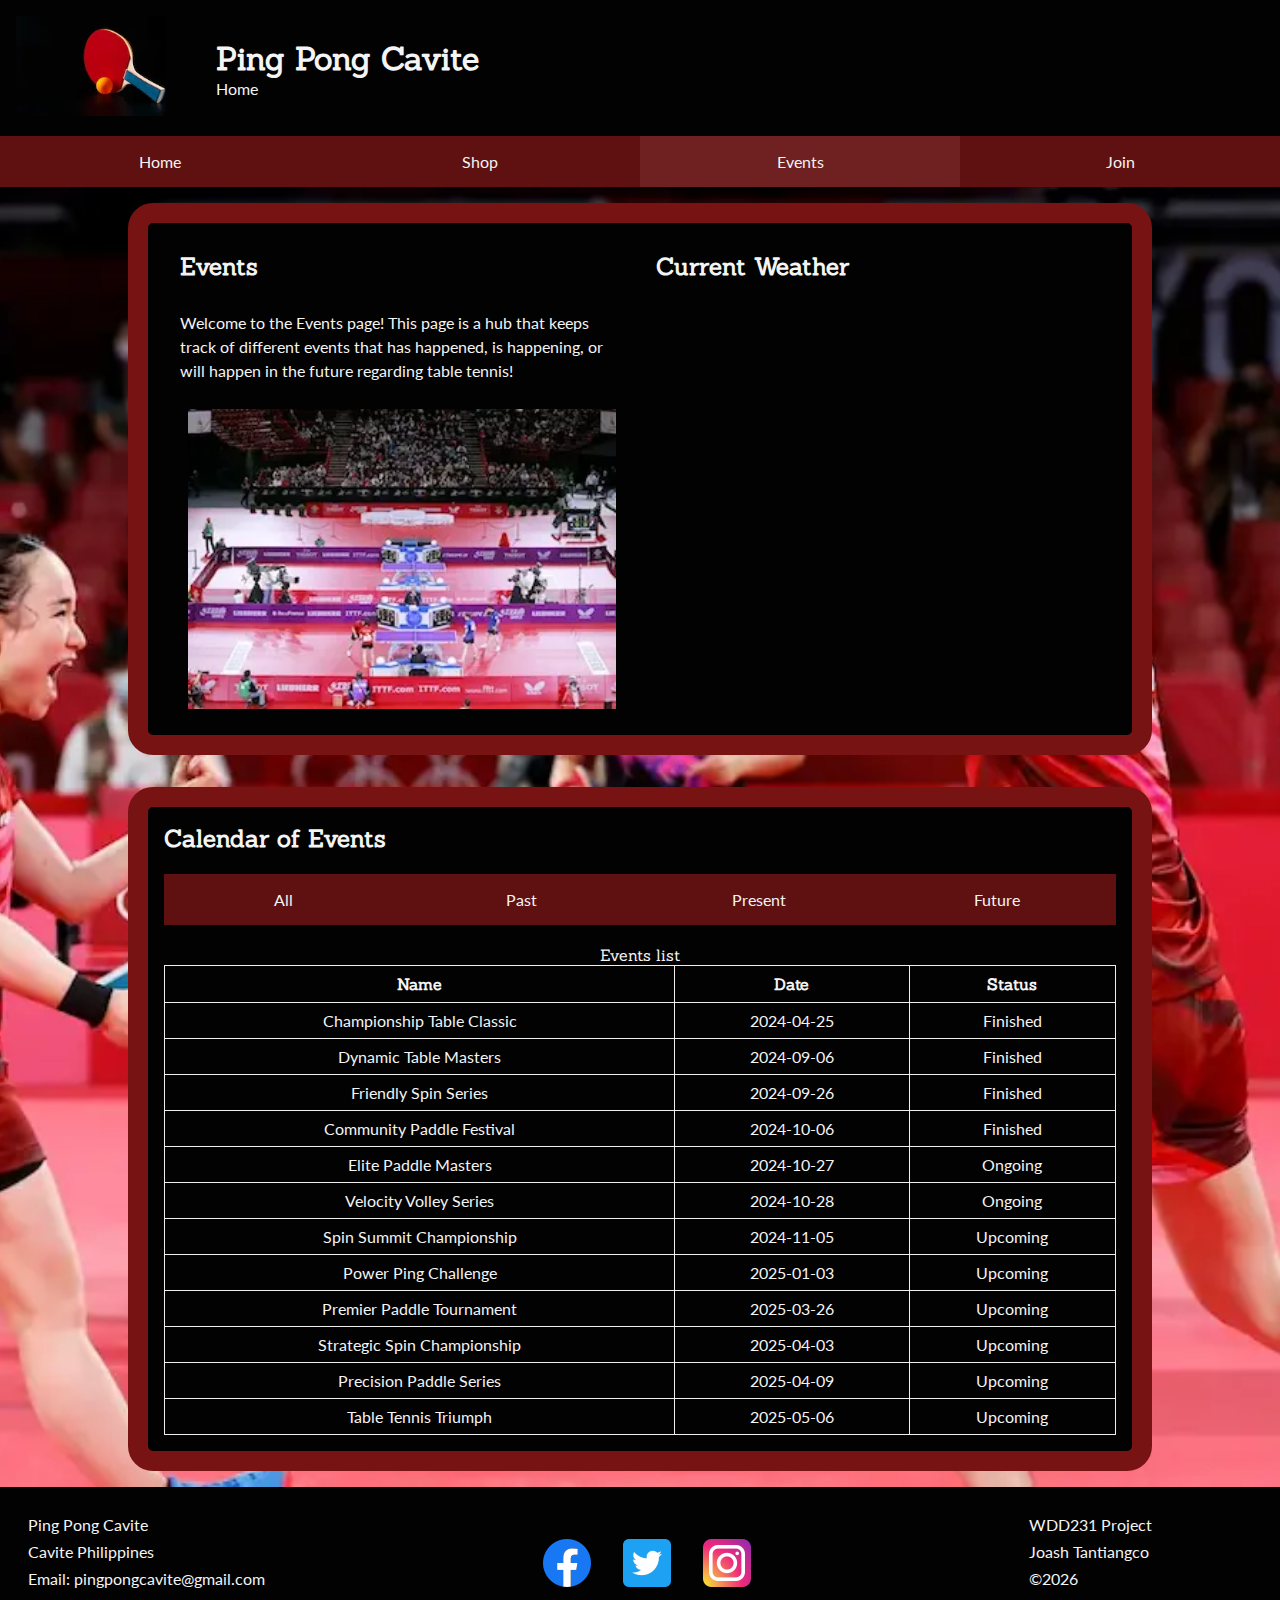
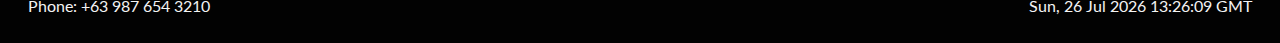
<file: project/events.html>
<!DOCTYPE html>
<html lang="en">
<head>
    <meta charset="UTF-8">
    <meta name="viewport" content="width=device-width, initial-scale=1.0">
    <meta name="author" content="Joash Tantiangco">
    <meta name="description" content="Events Page for Ping Pong Cavite">
    <meta name="keywords" content="Ping Pong, Table Tennis, Cavite, Event, Past, Present, Future">
    
    <meta property="og:title" content="Ping Pong Cavite Events Page">
    <meta property="og:type" content="website">
    <meta property="og:image" content="https://static.wixstatic.com/media/d9a908_9788d245789c4c4b92b72651bf14f704~mv2.jpg/v1/fill/w_752,h_502,al_c,q_85,usm_0.66_1.00_0.01,enc_auto/d9a908_9788d245789c4c4b92b72651bf14f704~mv2.jpg">
    <meta property="og:url" content="https://joashpt.github.io/wdd231/project/events.html">


    <title>Ping Pong Cavite</title>

    <link rel="icon" href="./images/ping-pong-icon.ico">

    <link rel="preconnect" href="https://fonts.googleapis.com">
    <link rel="preconnect" href="https://fonts.gstatic.com" crossorigin>

    <link rel="preload" href="./images/background-image.webp" as="image" type="image/webp">
    <link rel="preload" href="./images/ping-pong-logo.webp" as="image" type="image/webp">
    <link rel="preload" href="./images/event-hero.webp" as="image" type="image/webp">
    <link rel="preload" href="./images/facebook-icon.png" as="image" type="image/png">
    <link rel="preload" href="./images/twitter-icon.png" as="image" type="image/png">
    <link rel="preload" href="./images/instagram-icon.png" as="image" type="image/png">

    <link rel="stylesheet" href="./styles/base.css">
    <link rel="stylesheet" href="./styles/events.css">

    <script src="./scripts/reuse.js" defer></script>
    <script src="./scripts/events.js" defer></script>
</head>
<body>
    <header>
        <div>
            <figure id="headerLogo">
                <img src="./images/ping-pong-logo.webp" alt="A paddle and a ball for table tennis" loading="lazy">
            </figure>
            <div>
                <h1>Ping Pong Cavite</h1>
                <p>Home</p>
            </div>
        </div> 
        <a id="menu"></a>
        <nav class="navigation">
            <ul>
                <li><a href="./home.html">Home</a></li>
                <li><a href="./shop.html">Shop</a></li>
                <li class="activeMenu"><a href="#">Events</a></li>
                <li><a href="./join.html">Join</a></li>
            </ul>
        </nav>
    </header>
    <main>
        <section>
            <div>
                <h2>Events</h2>
                <p>
                    Welcome to the Events page! This page is a hub that keeps track of different events that has happened, is happening, or will happen
                    in the future regarding table tennis!
                </p>
                <figure>
                    <img src="./images/event-hero.webp" alt="Tournament for table tennis" loading="lazy">
                </figure>
            </div>
            <div id="weatherDiv">
                <h2>Current Weather</h2>
            </div>
        </section>
        <section id="eventSection" class="mainSection">
            <h2>Calendar of Events</h2>
            <div>
                <ul id="eventCategory" class="listCategory">
                    <li id="allEvent">All</li>
                    <li id="pastEvent">Past</li>
                    <li id="presentEvent">Present</li>
                    <li id="futureEvent">Future</li>
                </ul>
            </div>
            <table>
                <caption>Events list</caption>
                <thead>
                    <tr>
                        <th>Name</th>
                        <th>Date</th>
                        <th>Status</th>
                    </tr>
                </thead>
                <tbody id="eventBody">

                </tbody>
            </table>
            <dialog id="eventItemDialog" class="itemDialog">

            </dialog>
        </section>
    </main>
    <footer>
        <div>
            <p>Ping Pong Cavite</p>
            <p>Cavite Philippines</p>
            <p>Email: <a href="pingpongcavite@gmail.com">pingpongcavite@gmail.com</a></p>
            <p>Phone: +63 987 654 3210</p>
        </div>
        <div>
            <a href="https://www.facebook.com/">
                <img src="./images/facebook-icon.png" alt="Facebook icon" loading="lazy">
            </a>
            <a href="https://x.com/?lang=en">
                <img src="./images/twitter-icon.png" alt="Twitter icon" loading="lazy">
            </a>
            <a href="https://www.instagram.com/">
                <img src="./images/instagram-icon.png" alt="Instagram icon" loading="lazy">
            </a>
        </div>
        <div>
            <p>WDD231 Project</p>
            <p>Joash Tantiangco</p>
            <p>&#169;<span id="currentYear"></span></p>
            <p id="lastModified"></p>
        </div>
    </footer>
</body>
</html>
</file>
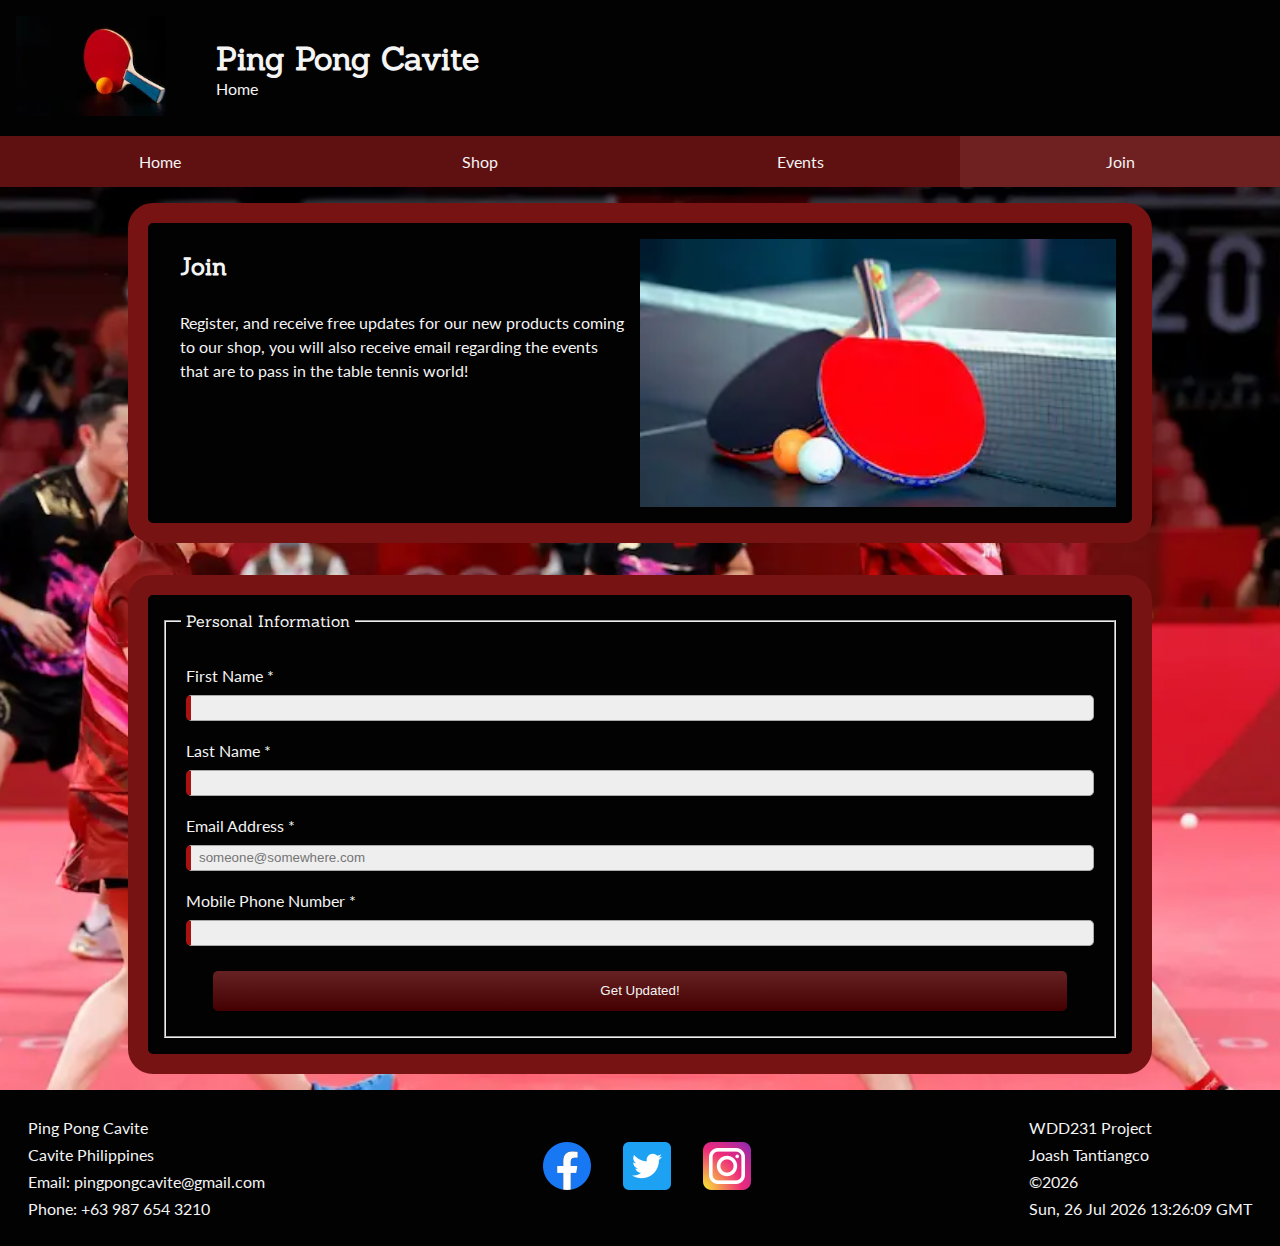
<file: project/join.html>
<!DOCTYPE html>
<html lang="en">
<head>
    <meta charset="UTF-8">
    <meta name="viewport" content="width=device-width, initial-scale=1.0">
    <meta name="author" content="Joash Tantiangco">
    <meta name="description" content="Events Page for Ping Pong Cavite">
    <meta name="keywords" content="Ping Pong, Table Tennis, Cavite, Join, Register, Update">
    
    <meta property="og:title" content="Ping Pong Cavite Join Page">
    <meta property="og:type" content="website">
    <meta property="og:image" content="https://static.wixstatic.com/media/d9a908_9788d245789c4c4b92b72651bf14f704~mv2.jpg/v1/fill/w_752,h_502,al_c,q_85,usm_0.66_1.00_0.01,enc_auto/d9a908_9788d245789c4c4b92b72651bf14f704~mv2.jpg">
    <meta property="og:url" content="https://joashpt.github.io/wdd231/project/join.html">


    <title>Ping Pong Cavite</title>

    <link rel="icon" href="./images/ping-pong-icon.ico">

    <link rel="preconnect" href="https://fonts.googleapis.com">
    <link rel="preconnect" href="https://fonts.gstatic.com" crossorigin>

    <link rel="preload" href="./images/background-image.webp" as="image" type="image/webp">
    <link rel="preload" href="./images/ping-pong-logo.webp" as="image" type="image/webp">
    <link rel="preload" href="./images/join-hero.webp" as="image" type="image/webp">
    <link rel="preload" href="./images/facebook-icon.png" as="image" type="image/png">
    <link rel="preload" href="./images/twitter-icon.png" as="image" type="image/png">
    <link rel="preload" href="./images/instagram-icon.png" as="image" type="image/png">

    <link rel="stylesheet" href="./styles/base.css">

    <script src="./scripts/reuse.js" defer></script>
</head>
<body>
    <header>
        <div>
            <figure id="headerLogo">
                <img src="./images/ping-pong-logo.webp" alt="A paddle and a ball for table tennis" loading="lazy">
            </figure>
            <div>
                <h1>Ping Pong Cavite</h1>
                <p>Home</p>
            </div>
        </div> 
        <a id="menu"></a>
        <nav class="navigation">
            <ul>
                <li><a href="./home.html">Home</a></li>
                <li><a href="./shop.html">Shop</a></li>
                <li><a href="./events.html">Events</a></li>
                <li class="activeMenu"><a href="#">Join</a></li>
            </ul>
        </nav>
    </header>
    <main>
        <section>
            <div>
                <h2>Join</h2>
                <p>
                    Register, and receive free updates for our new products coming to our shop, you will also receive email regarding the events that are 
                    to pass in the table tennis world!
                </p>
            </div>
            <figure>
                <img src="./images/join-hero.webp" alt="An update for table tennis equipment" loading="lazy">
            </figure>
        </section>
        <form method="get" action="./thankyou.html">
            <fieldset>
                <legend>Personal Information</legend>
                <label>First Name <span>*</span>
                    <input 
                        type="text" 
                        id="fname" 
                        name="fname" 
                        pattern="[A-Za-z\s]{1,}"
                        autocomplete="given-name" 
                        title="Your first name" 
                        required>
                </label>
                <label>Last Name <span>*</span>
                    <input 
                        type="text" 
                        id="lname" 
                        name="lname" 
                        pattern="[A-Za-z\s]{1,}"
                        autocomplete="family-name" 
                        title="Your last name" 
                        required>
                </label>
                <label>Email Address <span>*</span>
                    <input 
                        type="email" 
                        id="email" 
                        name="email"
                        autocomplete="email"
                        placeholder="someone@somewhere.com"
                        title="Your email address"
                        required></label>
                <label>Mobile Phone Number <span>*</span>
                    <input 
                        type="tel"
                        id="phone"
                        name="phone"
                        pattern="[0-9]{10}"
                        autocomplete="phone"
                        title="Your phone number"
                        required>
                </label>
                <input type="submit" value="Get Updated!">
            </fieldset>
        </form>
    </main>
    <footer>
        <div>
            <p>Ping Pong Cavite</p>
            <p>Cavite Philippines</p>
            <p>Email: <a href="pingpongcavite@gmail.com">pingpongcavite@gmail.com</a></p>
            <p>Phone: +63 987 654 3210</p>
        </div>
        <div>
            <a href="https://www.facebook.com/">
                <img src="./images/facebook-icon.png" alt="Facebook icon" loading="lazy">
            </a>
            <a href="https://x.com/?lang=en">
                <img src="./images/twitter-icon.png" alt="Twitter icon" loading="lazy">
            </a>
            <a href="https://www.instagram.com/">
                <img src="./images/instagram-icon.png" alt="Instagram icon" loading="lazy">
            </a>
        </div>
        <div>
            <p>WDD231 Project</p>
            <p>Joash Tantiangco</p>
            <p>&#169;<span id="currentYear"></span></p>
            <p id="lastModified"></p>
        </div>
    </footer>
</body>
</html>
</file>
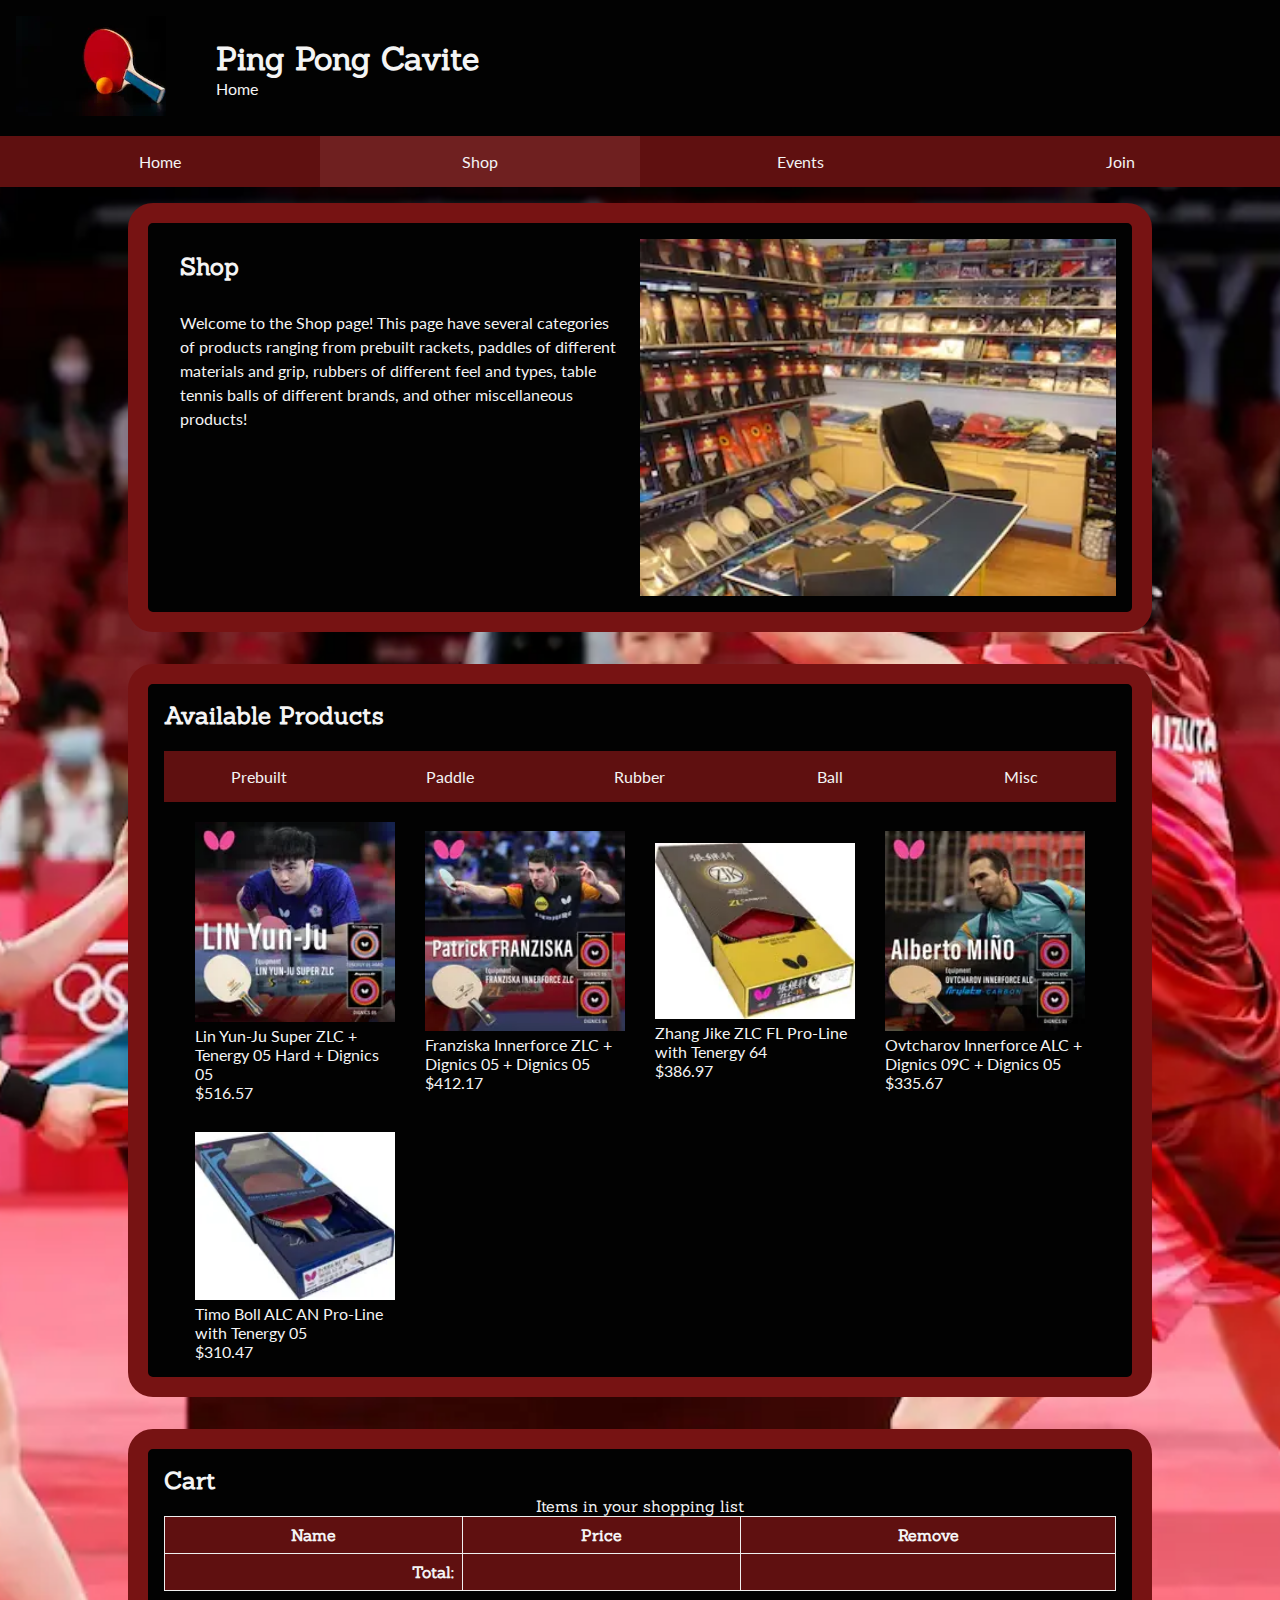
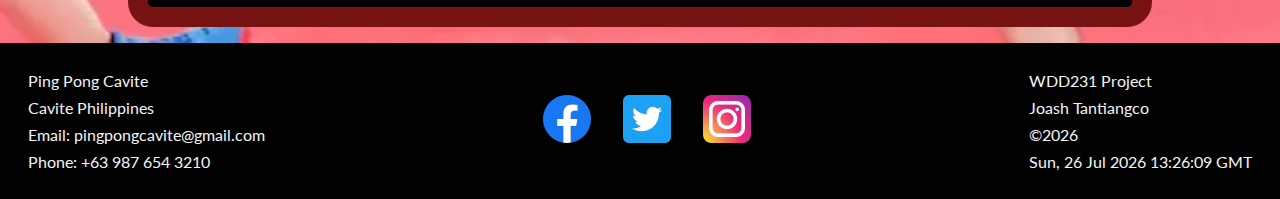
<file: project/shop.html>
<!DOCTYPE html>
<html lang="en">
<head>
    <meta charset="UTF-8">
    <meta name="viewport" content="width=device-width, initial-scale=1.0">
    <meta name="author" content="Joash Tantiangco">
    <meta name="description" content="Shops Page for Ping Pong Cavite">
    <meta name="keywords" content="Ping Pong, Table Tennis, Cavite, Shop, Prebuilt, Paddle, Rubber, Balls, Miscellaneous">
    
    <meta property="og:title" content="Ping Pong Cavite Shop Page">
    <meta property="og:type" content="website">
    <meta property="og:image" content="https://static.wixstatic.com/media/d9a908_9788d245789c4c4b92b72651bf14f704~mv2.jpg/v1/fill/w_752,h_502,al_c,q_85,usm_0.66_1.00_0.01,enc_auto/d9a908_9788d245789c4c4b92b72651bf14f704~mv2.jpg">
    <meta property="og:url" content="https://joashpt.github.io/wdd231/project/shop.html">


    <title>Ping Pong Cavite</title>

    <link rel="icon" href="./images/ping-pong-icon.ico">

    <link rel="preconnect" href="https://fonts.googleapis.com">
    <link rel="preconnect" href="https://fonts.gstatic.com" crossorigin>

    <link rel="preload" href="./images/background-image.webp" as="image" type="image/webp">
    <link rel="preload" href="./images/ping-pong-logo.webp" as="image" type="image/webp">
    <link rel="preload" href="./images/shop-hero.webp" as="image" type="image/webp">
    <link rel="preload" href="./images/facebook-icon.png" as="image" type="image/png">
    <link rel="preload" href="./images/twitter-icon.png" as="image" type="image/png">
    <link rel="preload" href="./images/instagram-icon.png" as="image" type="image/png">

    <link rel="stylesheet" href="./styles/base.css">
    <link rel="stylesheet" href="./styles/shop.css">

    <script src="./scripts/reuse.js" defer></script>
    <script src="./scripts/shop.js" defer></script>
</head>
<body>
    <header>
        <div>
            <figure id="headerLogo">
                <img src="./images/ping-pong-logo.webp" alt="A paddle and a ball for table tennis" loading="lazy">
            </figure>
            <div>
                <h1>Ping Pong Cavite</h1>
                <p>Home</p>
            </div>
        </div> 
        <a id="menu"></a>
        <nav class="navigation">
            <ul>
                <li><a href="./home.html">Home</a></li>
                <li class="activeMenu"><a href="#">Shop</a></li>
                <li><a href="./events.html">Events</a></li>
                <li><a href="./join.html">Join</a></li>
            </ul>
        </nav>
    </header>
    <main>
        <section>
            <div>
                <h2>Shop</h2>
                <p>
                    Welcome to the Shop page! This page have several categories of products ranging from prebuilt rackets,
                    paddles of different materials and grip, rubbers of different feel and types, table tennis balls of different brands,
                    and other miscellaneous products!
                </p>
            </div>
            <figure>
                <img src="./images/shop-hero.webp" alt="A shop for table tennis equipment" loading="lazy">
            </figure>
        </section>
        <section id="shopSection" class="mainSection">
            <h2>Available Products</h2>
            <div>
                <ul id="shopCategory" class="listCategory">
                    <li>Prebuilt</li>
                    <li>Paddle</li>
                    <li>Rubber</li>
                    <li>Ball</li>
                    <li>Misc</li>
                </ul>
            </div>
            <div id="shopItemList">

            </div>
            <dialog id="shopItemDialog" class="itemDialog">

            </dialog>
        </section>
        <section>
            <h2>Cart</h2>
            <table id="shopTable">
                <caption>Items in your shopping list</caption>
                <thead>
                    <tr>
                        <th>Name</th>
                        <th>Price</th>
                        <th>Remove</th>
                    </tr>
                </thead>
                <tbody id="cartBody">

                </tbody>
                <tfoot>
                    <tr>
                        <th>Total:</th>
                        <td id="totalPrice"></td>
                        <td></td>
                    </tr>
                </tfoot>
            </table>
            <dialog id="cartItemDialog" class="itemDialog">

            </dialog>
        </section>
    </main>
    <footer>
        <div>
            <p>Ping Pong Cavite</p>
            <p>Cavite Philippines</p>
            <p>Email: <a href="pingpongcavite@gmail.com">pingpongcavite@gmail.com</a></p>
            <p>Phone: +63 987 654 3210</p>
        </div>
        <div>
            <a href="https://www.facebook.com/">
                <img src="./images/facebook-icon.png" alt="Facebook icon" loading="lazy">
            </a>
            <a href="https://x.com/?lang=en">
                <img src="./images/twitter-icon.png" alt="Twitter icon" loading="lazy">
            </a>
            <a href="https://www.instagram.com/">
                <img src="./images/instagram-icon.png" alt="Instagram icon" loading="lazy">
            </a>
        </div>
        <div>
            <p>WDD231 Project</p>
            <p>Joash Tantiangco</p>
            <p>&#169;<span id="currentYear"></span></p>
            <p id="lastModified"></p>
        </div>
    </footer>
</body>
</html>
</file>
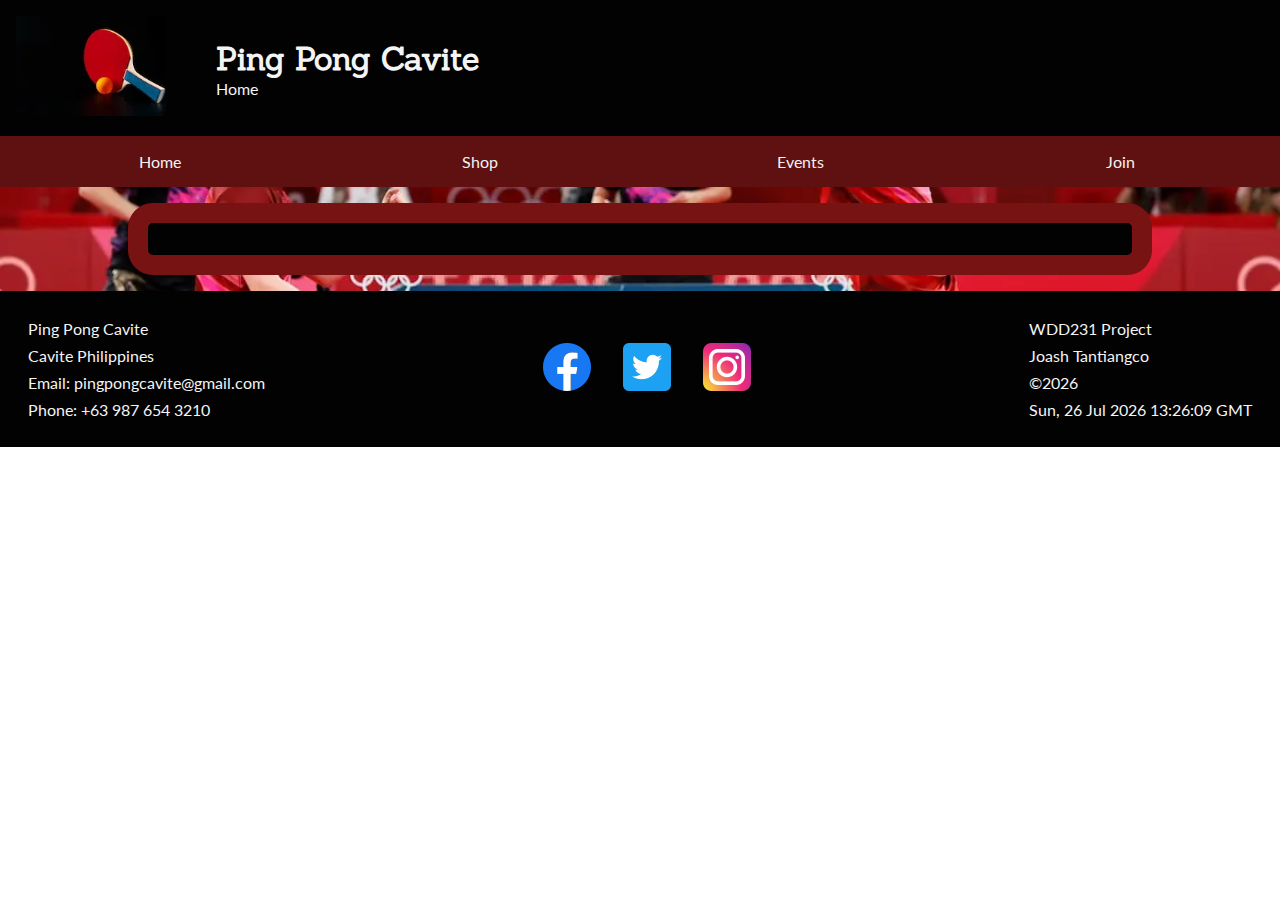
<file: project/thankyou.html>
<!DOCTYPE html>
<html lang="en">
<head>
    <meta charset="UTF-8">
    <meta name="viewport" content="width=device-width, initial-scale=1.0">
    <meta name="author" content="Joash Tantiangco">
    <meta name="description" content="Events Page for Ping Pong Cavite">
    <meta name="keywords" content="Ping Pong, Table Tennis, Cavite">
    

    <meta property="og:title" content="Ping Pong Cavite Join Page">
    <meta property="og:type" content="website">
    <meta property="og:image" content="https://static.wixstatic.com/media/d9a908_9788d245789c4c4b92b72651bf14f704~mv2.jpg/v1/fill/w_752,h_502,al_c,q_85,usm_0.66_1.00_0.01,enc_auto/d9a908_9788d245789c4c4b92b72651bf14f704~mv2.jpg">
    <meta property="og:url" content="https://joashpt.github.io/wdd231/project/join.html">


    <title>Ping Pong Cavite</title>

    <link rel="icon" href="./images/ping-pong-icon.ico">

    <link rel="preconnect" href="https://fonts.googleapis.com">
    <link rel="preconnect" href="https://fonts.gstatic.com" crossorigin>

    <link rel="preload" href="./images/background-image.webp" as="image" type="image/webp">
    <link rel="preload" href="./images/ping-pong-logo.webp" as="image" type="image/webp">
    <link rel="preload" href="./images/facebook-icon.png" as="image" type="image/png">
    <link rel="preload" href="./images/twitter-icon.png" as="image" type="image/png">
    <link rel="preload" href="./images/instagram-icon.png" as="image" type="image/png">

    <link rel="stylesheet" href="./styles/base.css">
    <link rel="stylesheet" href="./styles/thankyou.css">

    <script src="./scripts/reuse.js" defer></script>
    <script src="./scripts/thankyou.js" defer></script>

</head>
<body>
    <header>
        <div>
            <figure id="headerLogo">
                <img src="./images/ping-pong-logo.webp" alt="A paddle and a ball for table tennis" loading="lazy">
            </figure>
            <div>
                <h1>Ping Pong Cavite</h1>
                <p>Home</p>
            </div>
        </div> 
        <a id="menu"></a>
        <nav class="navigation">
            <ul>
                <li><a href="./home.html">Home</a></li>
                <li><a href="./shop.html">Shop</a></li>
                <li><a href="./events.html">Events</a></li>
                <li><a href="#">Join</a></li>
            </ul>
        </nav>
    </header>
    <main>
        <div id="response">
            
        </div>
    </main>
    <footer>
        <div>
            <p>Ping Pong Cavite</p>
            <p>Cavite Philippines</p>
            <p>Email: <a href="pingpongcavite@gmail.com">pingpongcavite@gmail.com</a></p>
            <p>Phone: +63 987 654 3210</p>
        </div>
        <div>
            <a href="https://www.facebook.com/">
                <img src="./images/facebook-icon.png" alt="Facebook icon" loading="lazy">
            </a>
            <a href="https://x.com/?lang=en">
                <img src="./images/twitter-icon.png" alt="Twitter icon" loading="lazy">
            </a>
            <a href="https://www.instagram.com/">
                <img src="./images/instagram-icon.png" alt="Instagram icon" loading="lazy">
            </a>
        </div>
        <div>
            <p>WDD231 Project</p>
            <p>Joash Tantiangco</p>
            <p>&#169;<span id="currentYear"></span></p>
            <p id="lastModified"></p>
        </div>
    </footer>
</body>
</html>
</file>
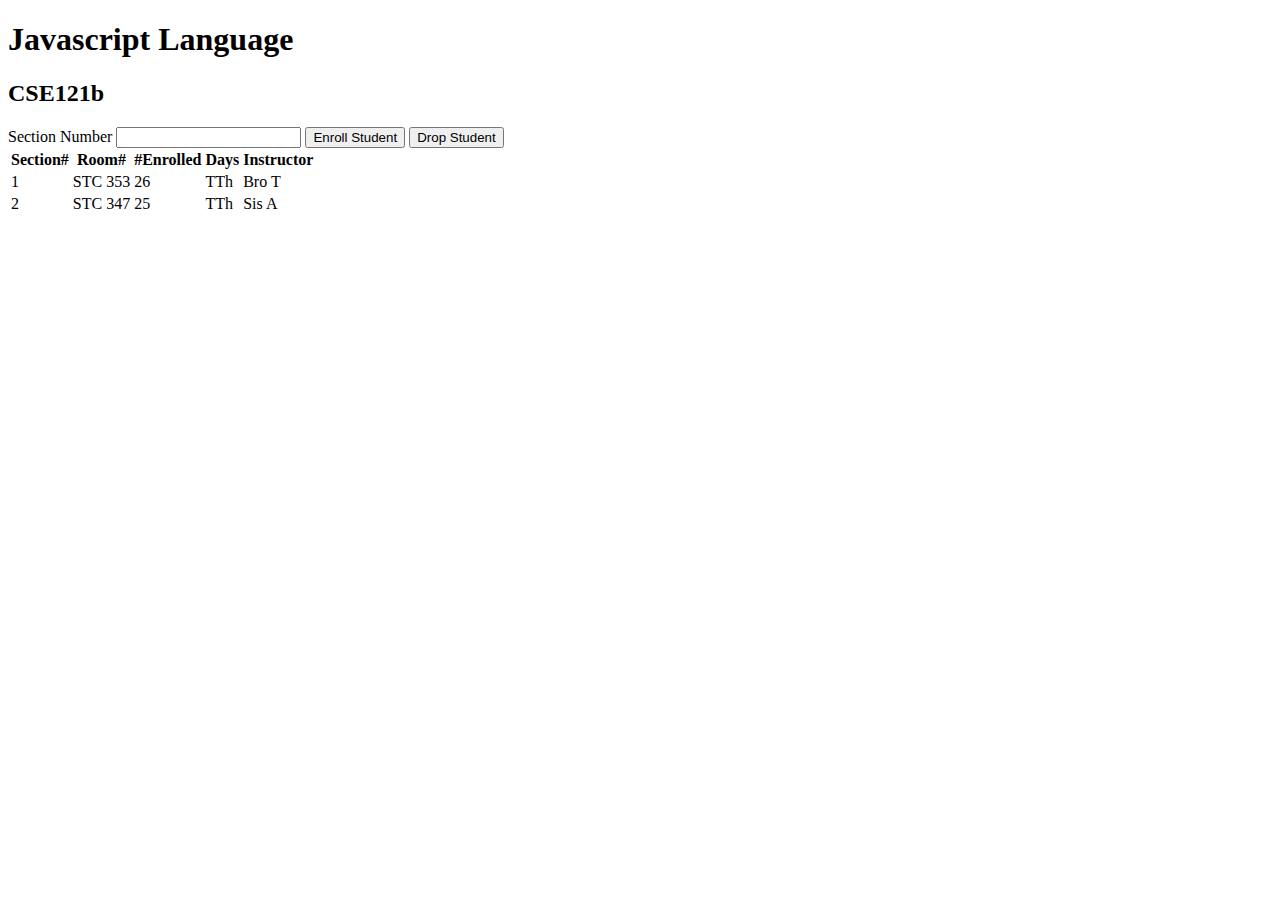
<file: week03/modules.html>
<!-- modules.html -->
<!DOCTYPE html>
<html lang="en">
  <head>
    <meta charset="UTF-8" />
    <meta http-equiv="X-UA-Compatible" content="IE=edge" />
    <meta name="viewport" content="width=device-width, initial-scale=1.0" />
    <title>Courses and sections</title>
    <script src="./scripts/modules.js" type="module"></script>
  </head>
  <body>
    <h1 id="courseName"></h1>
    <h2 id="courseCode"></h2>
    <label for="sectionNumber">Section Number</label>
    <input id="sectionNumber" />
    <button id="enrollStudent">Enroll Student</button>
    <button id="dropStudent">Drop Student</button>

    <table>
      <thead>
        <tr>
          <th>Section#</th>
          <th>Room#</th>
          <th>#Enrolled</th>
          <th>Days</th>
          <th>Instructor</th>
        </tr>
      </thead>
      <tbody id="sections"></tbody>
    </table>
  </body>
</html>
</file>
<file: styles/base.css>
@import url('https://fonts.googleapis.com/css2?family=Roboto:ital,wght@0,100;0,300;0,400;0,500;0,700;0,900;1,100;1,300;1,400;1,500;1,700;1,900&family=Sedan:ital@0;1&display=swap');

* {
    margin: 0px;
    padding: 0px;
    box-sizing: border-box;
}

:root {
    --header-footer-bg-color: #112211;
    --border-color: #353;
    --div-bg-color: #dfd;
    --div-bg-color-2: #fdb;
    --nav-bg-color: #404020;
    --nav-hover-color: #5e5e3e;
    --nav-active-color: #222;
    --header-text-color: #dedede;
    --content-text-color: #292929;
    --span-color: #f1affa;
    --span-color-hover: #f3cffc;
    --div-link-color: #513;
    --course-complete-color: #7f7;
    --course-complete-border-color: #1a1;
    --course-incomplete-color: #f77;
    --course-incomplete-border-color: #a11;

    --title-font: Roboto;
    --content-font: Sedan;
}

li,
a,
figcaption,
p,
button {
    font-family: var(--content-font);
}

h1,
h2 {
    font-family: var(--title-font);
}

body {
    font-family: Roboto, sans-serif;
}

header {
    background-color: var(--header-footer-bg-color);
}

h1 {
    padding: 1rem;
    color: var(--header-text-color);
}

#headerPicture {
    display: flex;
}

#headerPicture > img {
    margin: 1rem;
}

#headerPicture > h1 {
    align-self: center;
}

#menu {
    position: absolute;
    top: 1rem;
    right: 1rem;
    display: block;
    color: var(--header-text-color);
    text-decoration: none;
}

#menu::before {
    content: "\2630";
    font-weight: 1000;
    font-size: large;
    cursor: pointer;
}

#menu.show::before {
    content:"X";
}

.navigation {
    display: none;
    background-color: var(--nav-bg-color);
}

.navigation a {
    display: none;
    text-decoration: none;
    color: var(--header-text-color);
    text-align: right;
    padding: 1rem;
}

.navigation a:hover, .navigation a:active {
    color:var(--header-text-color);
    background-color: var(--nav-hover-color);
}

.show,
.show a {
    display: block;
}


li.activeMenu a{
    color:var(--header-text-color);
    background-color: var(--nav-active-color);
}

main{
    display: flex;
    flex-direction: column;
}

.contentSection {
    border: 10px solid var(--border-color) ;
    border-radius: 2.5px;
    padding: 1rem;
    margin: 1rem;
    background-color: var(--div-bg-color)
}

#courseWorkSection ul {
    padding: 1rem;
}

#countryPicture img {
    width: 100%;
}

#countryPicture figcaption {
    text-align: center;
}

#courseButton {
    display: flex;
    justify-content: space-around;
}

#courseButton > button {
    background-color: var(--span-color);
    color: var(--content-text-color);
    border: 3px solid var(--border-color);
    border-radius: 10px;
    padding: 5px 15px;
    margin: 10px auto;
}

#courseButton > button:hover {
    background-color: var(--span-color-hover);
}

.courseCard {
    display: grid;
    grid-template-columns: 1fr;
    place-items: center;
    gap: 1rem;
    margin: 1rem
}

.completeCourse {
    background-color: var(--course-complete-color);
    border: 2px solid var(--course-complete-border-color);
    border-radius: 5px;
    padding: 3px;
}

.incompleteCourse {
    background-color: var(--course-incomplete-color);
    border: 2px solid var(--course-incomplete-border-color);
    border-radius: 5px;
    padding: 3px;
}

.courseCard > p {
    transition: transform .5s ease;
}

.courseCard > p:hover {
    transform: scale(1.15);
    cursor: pointer;
}

#courseDetail {
    margin: auto auto;
    padding: 10px;
    width: 30rem;
    border: 5px dashed var(--div-link-color);
    border-radius: 15px;
    box-shadow: var(--div-bg-color) 0 0 15px 5px;
}

#courseDetail::backdrop {
    backdrop-filter: blur(1px);
}

#courseDetail > p {
    margin: 10px 0;
}

#courseDetail > button {
    position: absolute;
    top: 10px;
    right: 10px;
    border: none;
    background: none;
    font-size: large;
    color: #a30;
}

#courseDetail > button:hover {
    cursor: pointer;
}

:modal {
 background-color: var(--span-color-hover);

}

footer {
    background-color: var(--header-footer-bg-color);
    text-align: center;
    padding: 0.5rem;
}

footer > p {
    font-family: var(--title-font);
    color: var(--header-text-color);
}
</file>
<file: styles/large-screen.css>
/* Large media screen */
@media screen and (min-width: 30rem) {
    #menu {
        display: none;
    }
    
    .navigation {
        margin: 0;
        display: block;
        width: 100%;
    }

    .navigation ul {
        display: flex;
        justify-content: space-around;
        width: 100%;
    }

    .navigation li {
        list-style: none;
        width: 25%;
    }
    
    .navigation a{
        display: block;
        flex: 2 1 100%;
        text-align: center;
        width: 100%;
    }

    main {
        display: grid;
        grid-template-columns: 2fr 1fr;
        gap: 1rem;
    }
    
    #courseWorkSection {
        grid-column: 1 / 2;
    }
    
    #countrySection {
        grid-column: 2 / 3;
    }
    
    #certificateSection {
        grid-column: 1 / 3;
        place-self: center;
        place-content: center;    
    }

    .courseCard {
        display: grid;
        grid-template-columns: repeat(auto-fit, minmax(20rem, 1fr));
        gap: 1rem;
        place-items: center;
    }
}
</file>
<file: chamber/styles/home.css>
/*------
#heroDiv
------*/
#heroDiv {
    background: url('../images/busy-street-small.webp') center/cover no-repeat;
    width: 100%;
    height: 200px;
    margin: 0 auto;
    display: flex;
    flex-flow: column-reverse;
}

#heroDiv a {
    align-self: flex-end;
    margin: 35px 50px;
    padding: 7.5px;
    border: none;
    border-radius: 7.5px;
    background-color: var(--span-color);
}

#heroDiv a:hover {
    background-color: var(--span-color-hover);
}

/*+++ prevents overflow of content +++*/
main {
    min-width: 480px;
    overflow: hidden;
}

/*---------------------------
.contentSection general style
---------------------------*/
.contentSection {
    background-color: var(--div-bg-color);
    border: 5px solid var(--border-color);
    margin: 15px;
}

.contentSection > h2 {
    color: var(--header-text-color);
    background-color: var(--header-footer-bg-color);
    padding: 10px;
    text-align: center;
}

.contentSection > div {
    padding: 5px;
    font-size: small;
}


/*-----------
#eventSection 
-----------*/
#eventSection {
    display: flex;
    justify-content: flex-start;
    flex-flow: column wrap;
}

#eventSection table {
    border-collapse: collapse;
    justify-self: end;
    margin: 30px 15px;
}

#eventSection table th, #eventSection table td {
    border: 3px double var(--border-color);
    padding: 5px;
}

#eventSection table caption {
    font-weight: bold;
}

/*---------
#weatherDiv
---------*/
#weatherDiv {
    display: flex;
    flex-flow: column wrap;

}

#weatherDiv > p{
    text-align: left;
    padding: 5px 10px;
    font-size: medium;
}

/*---------
#companyDiv
---------*/
#companyDiv {
    display: flex;
    flex-flow: column wrap;
}

#companyDiv div {
    display: flex;
    flex-flow: column wrap;
    border: 10px double var(--border-color);
    border-radius: 15px;
    margin: 15px 15px 0;
    padding: 30px;
    align-content: center;
    text-align: center;
    font-size: medium;
}

#companyDiv div > img {
    margin: 0 auto;
}


/*============
MEDIUM SCREENS
============*/
@media screen and (min-width: 20rem) {
    #heroDiv {
        background: url("../images/busy-street-medium.webp") center/cover no-repeat;
        height: 250px;
    }
}


/*===========
LARGE SCREENS
===========*/
@media screen and (min-width: 45rem) {
    main {
        display: grid;
        grid-template-columns: 2fr 1fr;
        gap: 16px;
    }

    #heroDiv {
        background: url('../images/busy-street.jpg') center/cover no-repeat;
        grid-column: 1 / 3;
    }

    .contentSection:nth-of-type(3) {
        grid-column: 1 / 3;
    }

    #companyDiv {
        display: grid;
        grid-template-columns: 1fr 1fr 1fr;
        gap: 10px 5px;
    }

    #companyDiv div {
        margin: 0;
    }
    
}
</file>
<file: chamber/styles/base.css>
@import url('https://fonts.googleapis.com/css2?family=Roboto:ital,wght@0,100;0,300;0,400;0,500;0,700;0,900;1,100;1,300;1,400;1,500;1,700;1,900&family=Sedan:ital@0;1&display=swap');

* {
    margin: 0px;
    padding: 0px;
    box-sizing: border-box;
}

:root {
    --header-footer-bg-color: #112211;
    --border-color: #353;
    --div-bg-color: #dfd;
    --div-bg-color-2: #fdb;
    --nav-bg-color: #404020;
    --nav-hover-color: #5e5e3e;
    --nav-active-color: #222;
    --header-text-color: #dedede;
    --content-text-color: #292929;
    --span-color: #f1affa;
    --span-color-hover: #f3cffc;
    --div-link-color: #513;

    --title-font: Roboto;
    --content-font: Sedan;
}

li,
a,
figcaption,
p,
tr,
th,
caption,
button {
    font-family: var(--content-font);
}

h1,
h2 {
    font-family: var(--title-font);
}

body {
    font-family: Roboto, sans-serif;
}

header {
    background-color: var(--header-footer-bg-color);
}

h1 {
    color: var(--header-text-color);
}

a {
    text-decoration: none;
    color: inherit;
}

/*
Header text
*/
#headerContent {
    color: var(--header-text-color);
    padding: 20px;
}


/*=========================================
For the navigation element in small screens
=========================================*/

/*------------------------------
Menu button positioning and icon
------------------------------*/
/*~~~ Menu Position ~~~*/
#menu {
    position: absolute;
    top: 1rem;
    right: 1rem;
    display: block;
    color: var(--header-text-color);
    text-decoration: none;
}

/*~~~ Menu content when closed ~~~*/
#menu::before {
    content: "\2630";
    font-weight: 1000;
    font-size: large;
    cursor: pointer;
}

/*~~~ Menu content when open ~~~*/
#menu.show::before {
    content:"X";
}


/*----------------
Menu items display
----------------*/
/*~~~ Display for <nav> element when closed ~~~*/
.navigation {
    display: none;
    background-color: var(--nav-bg-color);
}

/*~~~ Display for <nav> items when closed ~~~*/
.navigation a {
    display: none;
    text-decoration: none;
    color: var(--header-text-color);
    text-align: right;
    padding: 1rem;
}

/*~~~ Display for <nav> items when being :hover and is :active ~~~*/
.navigation a:hover, .navigation a:active {
    color:var(--header-text-color);
    background-color: var(--nav-hover-color);
}

/*~~~ Changes the {display} of <nav> from  {:none} to {:block} ~~~*/
/*+++ Requires js to be implemented properly +++*/
/*+++ Must be put after .navigation {display: none;} to be implemented +++*/
.show,
.show a {
    display: block;
}

/*~~~ Styles the active menu ~~~*/
li.activeMenu a{
    color:var(--header-text-color);
    background-color: var(--nav-active-color);
}



/*==================================================
General design for the main content in small screens
==================================================*/
main {
    display: flex;
    flex-direction: column;
}




/*=================
Design for <footer>
=================*/
footer {
    background-color: var(--header-footer-bg-color);
    text-align: center;
    padding: 0.5rem;
}

footer > p {
    font-family: var(--title-font);
    color: var(--header-text-color);
}

/*===============
Discover specific
===============*/
/* .discover {

} */

.discover > * {
    background-color: var(--div-bg-color);
    border: solid 20px var(--border-color);
    border-radius: 25px;
    margin: 1rem;
    height: fit-content;
}

.discover img {
    width: 100%;
}

.discover h2 {
    padding: 1rem;
}

.welcome {
    background-color: var(--span-color);
    padding: 1rem;
    border-bottom: dashed 5px var(--div-link-color);
    text-align: center;
    font-weight: bolder;
}

.festivalHolder > div,
.localInterest > div {
    border-top: double 10px var(--border-color);
}

.festivalHolder > div > *,
.localInterest > div > * {
    padding: 1rem;
}

.festivalHolder > div > p {
    line-height: 1.5rem;
}

.localInterest > div > figure {
    transition: transform ease-in 0.5s;
}

.localInterest > div > figure:hover {
    transform: scale(1.03);
    cursor: pointer;
}

#interestDetail {
    padding: 1rem;
    margin: auto auto;
    width: 80%;
}

#interestDetail::backdrop {
    backdrop-filter: blur(1.75px);
}

#interestDetail > * {
    padding: 7px;
}

#interestDetail > p {
    line-height: 1.5rem;
}

#interestDetail::-webkit-scrollbar {
    display: none;
}

#interestDetail > button {
    position: absolute;
    top: 15px;
    right: 15px;
    border: none;
    background-color: var(--div-bg-color);
    font-weight: bolder;
}

#interestDetail > button:hover {
    cursor: pointer;
}


/*================
Large media screen 
================*/
@media screen and (min-width: 45rem) {
    #menu {
        display: none;
    }
    
    .navigation {
        margin: 0;
        display: block;
        width: 100%;
    }

    .navigation ul {
        display: flex;
        justify-content: space-around;
        width: 100%;
    }

    .navigation li {
        list-style: none;
        width: 25%;
    }
    
    .navigation a{
        display: block;
        flex: 2 1 100%;
        text-align: center;
        width: 100%;
    }

    /*===============
    Discover specific
    ===============*/
    .discover {
        display: grid;
        grid-template-columns: 2fr 3fr;
    }

}
</file>
<file: styles/wireframe.css>
@import url('https://fonts.googleapis.com/css2?family=Lato:ital,wght@0,100;0,300;0,400;0,700;0,900;1,100;1,300;1,400;1,700;1,900&family=Sanchez:ital@0;1&display=swap');

* {
    box-sizing: border-box;
    margin: 0;
}

:root {
    --background-color: #020202;
    --text-color: #F4F4F4;
    --border-color: #771313;

    --heading-font: Sanchez;
    --content-font: Lato;
}

/* body {

} */

header,
footer {
    background-color: var(--background-color);
    color: var(--text-color);
    padding: 2rem;
}

header {
    border-bottom: solid 25px var(--border-color);
}

main {
    display: flex;
    flex-flow: column wrap;
    align-items: center;
}

section {
    border: solid var(--border-color) 15px;
    border-radius: 20px;
    background-color: var(--background-color);
    color: var(--text-color);
    margin: 1.5rem auto;
    width: 80%;
}

section h2 {
    font-family: var(--heading-font);
    background-color: var(--heading-color);
    padding: 1.5rem;
}

section > div {
    display: flex;
    flex-flow: column wrap;
}

section > p,
section > div > p {
    padding: 1.5rem;
}

section > ul {
    padding: 0 0 2rem 3rem;
}

section > ul > li {
    padding: 0.5rem;
}

section > div > img {
    width: 400px;
    height: auto;
    margin: 0 auto;
}

footer {
    border-top: solid 20px var(--border-color);
}

footer > p {
    text-align: center;
}
</file>
<file: chamber/styles/directory.css>
/* Header Content */
#headerContent {
    color: var(--header-text-color);
    padding: 20px;
}

#headerContent * {
    padding: 0;
}

/* Option buttons for "company" display */
#displayButton {
    display: flex;
    flex-flow: row wrap;
    justify-content: center;
}

#displayButton button {
    min-width: 50px;
    min-height: 50px;
    max-width: 100px;
    max-height: 100px;
    margin: 10px;
}

.activeButton {
    color: var(--header-text-color);
    background-color: var(--nav-active-color);
}

/* Company features for all display */
#companyDiv {
    margin: 15px 0;
}

#companyDiv a {
    text-decoration: none;
    color: var(--div-link-color);
}

.boldName {
    font-size: large;
    font-weight: bold;
}

/* Company grid display */
#companyDiv.gridDisplay {
    display: grid;
    grid-template-columns: repeat(auto-fit, 300px);
    gap: 30px;
    justify-content: center;
    place-items: center;
}

#companyDiv.gridDisplay div {
    min-width: 300px;
    height: 100%;
    justify-content: center;
    text-align: center;
    border: none;
    box-shadow: var(--border-color) 0 0 15px 10px;
    padding: 15px;
    background-color: var(--div-bg-color);
}

#companyDiv.gridDisplay div *  {
    margin: 15px 0;
}

#companyDiv.gridDisplay div img {
    width: 80%;
    height: auto;
    margin: 0 auto;
    padding: 20px;
}

/* Company list display */
#companyDiv.flexDisplay {
    display: flex;
    flex-direction: column;

}

#companyDiv.flexDisplay div {
    display: flex;
    width: 100%;
    flex-flow: row wrap;
    justify-content: space-around;
    align-items: center;
    padding: 1rem 0;
}

#companyDiv.flexDisplay div * {
    padding: 10px 1rem;
}

#companyDiv.flexDisplay div img{
    display: none;
}

#companyDiv.flexDisplay div{
    background-color: var(--div-bg-color);
}

#companyDiv.flexDisplay div:nth-child(even) {
    background-color: var(--div-bg-color-2);
}
</file>
<file: chamber/styles/join.css>
label,
button {
    font-family: var(--content-font);
}

legend,
h3 {
    font-family: var(--title-font);
}


/*==
Form
==*/

form {
    display: flex;
    flex-flow: column wrap;
    border: 15px solid var(--border-color);
    border-radius: 20px;
    background-color: var(--div-bg-color);
    margin: 15px;
}

form > fieldset {
    display: flex;
    flex-flow: column wrap;
    margin: 15px 10px;
    border: solid 1px #aea;
    border-radius: 10px;
}

label,
input {
    display: block;
}

legend,
label {
    margin: 10px;
}

legend {
    padding: 0 5px;
}

input,
textarea,
select {
    width: 100%;
    border: solid 1px #aaa;
    border-radius: 5px;
    padding: 0.75rem 0.5rem;
    background-color: #eee;
}

input {
    height: 1.5rem;
}

input[required]:invalid {
    border-left: 5px solid #a11;
}

input[required]:valid {
    border-left: 5px solid #1a1;
}

textarea {
    height: 4rem;
}

input[type="submit"] {
    text-align: center;
    width: 90%;
    height: 2.5rem;
    margin: 16px auto;
    color: #727;
    background-image: linear-gradient(#9f9, #5d5);
}

input[type="submit"]:hover {
    color: #fcf;
    background-image: linear-gradient(#4b4, #050);
    cursor: pointer;
}

/*==============
#dialogDivHolder
==============*/

#dialogDivHolder {
    display: flex;
    flex-flow: column wrap;
    align-content: space-evenly;
    background-color: var(--span-color-hover);
    border: solid 15px var(--div-link-color);
    border-radius: 20px;
    margin: 15px;
}

#dialogDivHolder > h2 {
    padding: 15px;
}

#dialogDivHolder > div {
    align-self: center;
    margin: 15px 0;
    background-color: #ccc;
    padding: 30px;
    width: 80%;
    border: solid 3px #000;
    border-radius: 5px;
    transition: transform ease-in-out .5s;
    animation: dialogLoad 1.5s;
    animation-iteration-count: 1;
}

#dialogDivHolder > div:hover {
    transform: scale(1.05);
    cursor: pointer;
}

#dialogDivHolder > div + dialog {
    margin: auto auto;
    padding: 15px;
    max-width: 45rem;
    width: 80%;
    border-radius: 15px;
}

#dialogDivHolder > div + dialog::backdrop {
    backdrop-filter: blur(1px);
}

#dialogDivHolder > div + dialog > * {
    padding: 5px;
}

#dialogDivHolder > div + dialog > ul > li {
    margin-left: 10px;
    padding: 3px;
    list-style: none;
}

#dialogDivHolder > div + dialog > button {
    background: none;
    border: none;
    position: absolute;
    top: 10px;
    right: 10px;
    cursor: pointer;
}

#npDiv,
#npDialog {
    background-image: linear-gradient(#555, #222);
    color: #fff;
}

#npDialog > button {
    color: #fff;
}

#bronzeDiv,
#bronzeDialog {
    background-image: linear-gradient(#fa5, #e72);
}

#silverDiv,
#silverDialog {
    background-image: linear-gradient(#ddd, #bbb);
}

#goldDiv,
#goldDialog {
    background-image: linear-gradient(#ff4, #dd0);
}

@keyframes dialogLoad {
    0% {
        transform: translateY(10rem);
        opacity: 0;
    }

    100% {
        transform: translateY(0);
        opacity: 100%;
    }
}

@media screen and (min-width: 900px) {
    main {
        display: grid;
        grid-template-columns: 3fr 2fr;
    }
}
</file>
<file: chamber/styles/thankyou.css>
#response {
    display: flex;
    flex-flow: column wrap;
    margin: 15px;
    background-color: var(--div-bg-color);
    border: solid 10px var(--border-color);
    border-radius: 15px;
}

#response > * {
    padding: 0.5rem;
}

#response > a:last-of-type {
    align-self: flex-end;
    background-color: var(--span-color);
    margin: 10px;
    border-radius: 10px;
    padding: 0.75rem;
}

#response > p:first-of-type,
#response > p:last-of-type {
    font-size: larger;
    font-weight: bold;
}

#response > a:last-of-type:hover {
    background-color: var(--span-color-hover);
}
</file>
<file: project/styles/base.css>
@import url('https://fonts.googleapis.com/css2?family=Lato:ital,wght@0,100;0,300;0,400;0,700;0,900;1,100;1,300;1,400;1,700;1,900&family=Sanchez:ital@0;1&display=swap');

* {
    margin: 0;
    padding: 0;
    box-sizing: border-box;
}

:root {
    --text-color: #f4f4f4;
    --background-color: #020202;
    --border-color: #771313;
    --table-border-color: #efefef;
    --link-color: #5F1010;
    --link-color-hover: #6F2020;

    --title-font: Sanchez;
    --content-font: Lato;
}

li, a, p,
figcaption,
tr,th,
caption,
button,
label {
    font-family: var(--content-font);
}

h1, h2, h3, h4,
caption, th,
legend {
    font-family: var(--title-font);
}

p, a,
li,
caption, th, tr,
h1, h2, h3, h4,
legend, label {
    color: var(--text-color);
}

a {
    text-decoration: none;
}

li {
    list-style: none;
}

/*=========
Header text
=========*/
header > div > figure > img {
    width: 75%;
}

header > div {
    background-color: var(--background-color);
    display: flex;
    flex-flow: row wrap;
    align-items: center;
    padding: 1rem;
}

/*=========================================
For the navigation element in small screens
=========================================*/

/*------------------------------
Menu button positioning and icon
------------------------------*/
/*~~~ Menu Position ~~~*/
#menu {
    position: absolute;
    top: 1rem;
    right: 1rem;
    display: block;
    color: var(--text-color);
    text-decoration: none;
}

/*~~~ Menu content when closed ~~~*/
#menu::before {
    content: "\2630";
    font-weight: 1000;
    font-size: large;
    cursor: pointer;
}

/*~~~ Menu content when open ~~~*/
#menu.show::before {
    content:"X";
}


/*----------------
Menu items display
----------------*/
/*~~~ Display for <nav> element when closed ~~~*/
.navigation {
    display: none;
    background-color: var(--link-color);
}

/*~~~ Display for <nav> items when closed ~~~*/
.navigation a {
    display: none;
    text-decoration: none;
    color: var(--text-color);
    text-align: right;
    padding: 1rem;
}

/*~~~ Display for <nav> items when being :hover and is :active ~~~*/
.navigation a:hover, .navigation a:active {
    color:var(--text-color);
    background-color: var(--link-color-hover);
}

/*~~~ Changes the {display} of <nav> from  {:none} to {:block} ~~~*/
/*+++ Requires js to be implemented properly +++*/
/*+++ Must be put after .navigation {display: none;} to be implemented +++*/
.show,
.show a {
    display: block;
}

/*~~~ Styles the active menu ~~~*/
li.activeMenu a{
    color:var(--header-text-color);
    background-color: var(--nav-active-color);
}


/*==================================================
General design for the main content in small screens
==================================================*/
main {
    background: url('../images/background-image.webp') center/cover no-repeat;
    display: flex;
    flex-direction: column;
    align-items: center;
}

/*===========================
General design for containers
===========================*/
main > div,
main > section,
main > form {
    background-color: var(--background-color);
    border: solid 20px var(--border-color);
    border-radius: 25px;
    width: 80%;
    margin: 16px;
    padding: 1rem;
}

section {
    display: flex;
    flex-flow: row wrap;
}

section > div,
section > figure {
    width: 100%;
    align-items: center;
    justify-content: center;
}

section > div > a {
    display: block;
}

section > div > h2,
section > div > p,
section > div> a {
    padding: 1rem;
    line-height: 1.5rem;
}

section > figure {
    display: flex;
    flex-flow: row wrap;
    align-items: center;
}

section > figure > img {
    display: block;
    width: 100%;
    margin: auto auto;
}

/*================
.mainSection class
================*/
.mainSection {
    display: flex;
    flex-flow: row wrap;
}

.mainSection > h2,
.mainSection > div {
    width: 100%;
}

/*=================
.listCategory class
=================*/
.listCategory {
    display: flex;
    flex-flow: row wrap;
    background-color: var(--link-color);
    justify-content: space-around;
    margin: 20px 0;
}

.listCategory li {
    display: inline-block;
    list-style: none;
    text-align: center;
    padding: 1rem 0;
    cursor: pointer;
}

.listCategory li:hover {
    background-color: var(--link-color-hover);
}

/*===========
General Table
===========*/
table {
    width: 100%;
    border-collapse: collapse;
}

th, td {
    border: 1px solid var(--table-border-color);
    padding: 0.5rem;
    text-align: center;
}

/*==========
General Form
==========*/
form {
    display: flex;
    flex-flow: column wrap;
    border: 15px solid var(--border-color);
    border-radius: 20px;
    background-color: var(--div-bg-color);
    margin: 15px;
}

label,
input {
    display: block;
}

label {
    margin: 20px;
}

legend {
    padding: 0 5px;
    margin: 15px;
}

input {
    height: 1.5rem;
    width: 100%;
    border: solid 1px #aaa;
    border-radius: 5px;
    padding: 0.75rem 0.5rem;
    background-color: #eee;
    margin: 10px 0;
}

input[required]:invalid {
    border-left: 5px solid #a11;
}

input[required]:valid {
    border-left: 5px solid #1a1;
}

input[type="submit"] {
    text-align: center;
    width: 90%;
    height: 2.5rem;
    margin: 25px auto;
    color: var(--text-color);
    background-image: linear-gradient(#622, #400);
    border: none;
}

input[type="submit"]:hover {
    color: var(--text-color);
    background-image: linear-gradient(#733, #511);
    cursor: pointer;
}

/*==========
Modal Dialog
==========*/
dialog {
    margin: auto auto;
    background-color: var(--background-color);
    border: solid 20px var(--border-color);
    border-radius: 25px;
    width: 50%;
    padding: 20px;
}

dialog::backdrop {
    backdrop-filter: 1px;
}

dialog > * {
    padding: 1rem 0;
}

dialog > p {
    line-height: 1.5rem;
}

dialog > img {
    margin-top: 25px;
    display: block;
    width: 100%;
}

dialog > a {
    display: inline-block;
    margin: 20px 0;
}


/*==================
Animation for images
==================*/

main img {
    animation: lazy 2.5s;
}

@keyframes lazy {
    0% {
        opacity: 0%;
    }

    100% {
        opacity: 100%;
    }
}

/*=================
Design for <footer>
=================*/
footer {
    background-color: var(--background-color);
    text-align: center;
    padding: 0.5rem;
    display: flex;
    flex-flow: row wrap;
    justify-content: space-between;
    text-align: left;
}

footer > div {
    margin: 1rem;
}

footer > div > p {
    padding: 0.25rem;
}

footer > div:nth-of-type(2) {
    display: flex;
    flex-flow: row wrap;
    align-items: center;
}

footer > div:nth-of-type(2) > a {
    margin: 0 16px;
}

/*Miscellaneous class*/

.activeMenu {
    background-color: var(--link-color-hover);
}

.bolder {
    font-size: larger;
    font-weight: bolder;
}

.link {
    padding: 1rem;
    background-color: var(--link-color);
    border: none;
    border-radius: 1.25rem;
    text-align: center;
}

.link:hover {
    background-color: var(--link-color-hover);
}

.modalExit {
    position: absolute;
    top: 5px;
    right: 15px;
    cursor: pointer;
}


/*================
Large media screen 
================*/
@media screen and (min-width: 45rem) {
    #menu {
        display: none;
    }
    
    .navigation {
        margin: 0;
        display: block;
        width: 100%;
    }

    .navigation ul {
        display: flex;
        justify-content: space-around;
        width: 100%;
    }

    .navigation li {
        list-style: none;
        width: 25%;
    }
    
    .navigation a{
        display: block;
        flex: 2 1 100%;
        text-align: center;
        width: 100%;
    }

    section > div,
    section > figure {
        width: 50%;
    }

    section > figure {
        flex-flow: column wrap;
    }
}
</file>
<file: project/styles/events.css>
section > div > figure > img {
    display: block;
    width: 90%;
    margin: 10px auto;
}

#eventCategory li {
    width: 25%;
}

tbody > tr > td:first-of-type {
    cursor: pointer;
}

tbody > tr > td:first-of-type:hover {
    background-color: var(--link-color-hover);
}
</file>
<file: project/styles/shop.css>
#shopCategory li {
    width: 20%;
}

#shopItemList {
    display: grid;
    grid-template-columns: repeat(auto-fit, 200px);
    gap: 30px;
    justify-content: center;
    place-items: center;
}

#shopItemList > div > img {
    width: 100%;
}

#shopItemList > div {
    cursor: pointer;
    transition: transform ease-in-out .5s;
}

#shopItemList > div:hover {
    transform: scale(1.05);
}

thead > tr,
tfoot > tr {
    background-color: var(--link-color);
}

tbody > tr > td:first-of-type,
tbody > tr > td:last-of-type {
    cursor: pointer;
}

tbody > tr > td:first-of-type:hover,
tbody > tr > td:last-of-type:hover {
    background-color: var(--link-color-hover);
}

tfoot > tr > th {
    text-align: right;
}
</file>
<file: project/styles/thankyou.css>
#response {
    display: flex;
    flex-flow: column wrap;
}

#response > p,
#response > a {
    margin: 15px 10px;
}

#response > a {
    display: block;
}

#response > a:last-child {
    width: fit-content;
    background-color: var(--link-color);
    border-radius: 15px;
    padding: 1rem;
    align-self: flex-end;
}

#response > a:last-child:hover {
    background-color: var(--link-color-hover);
}
</file>
